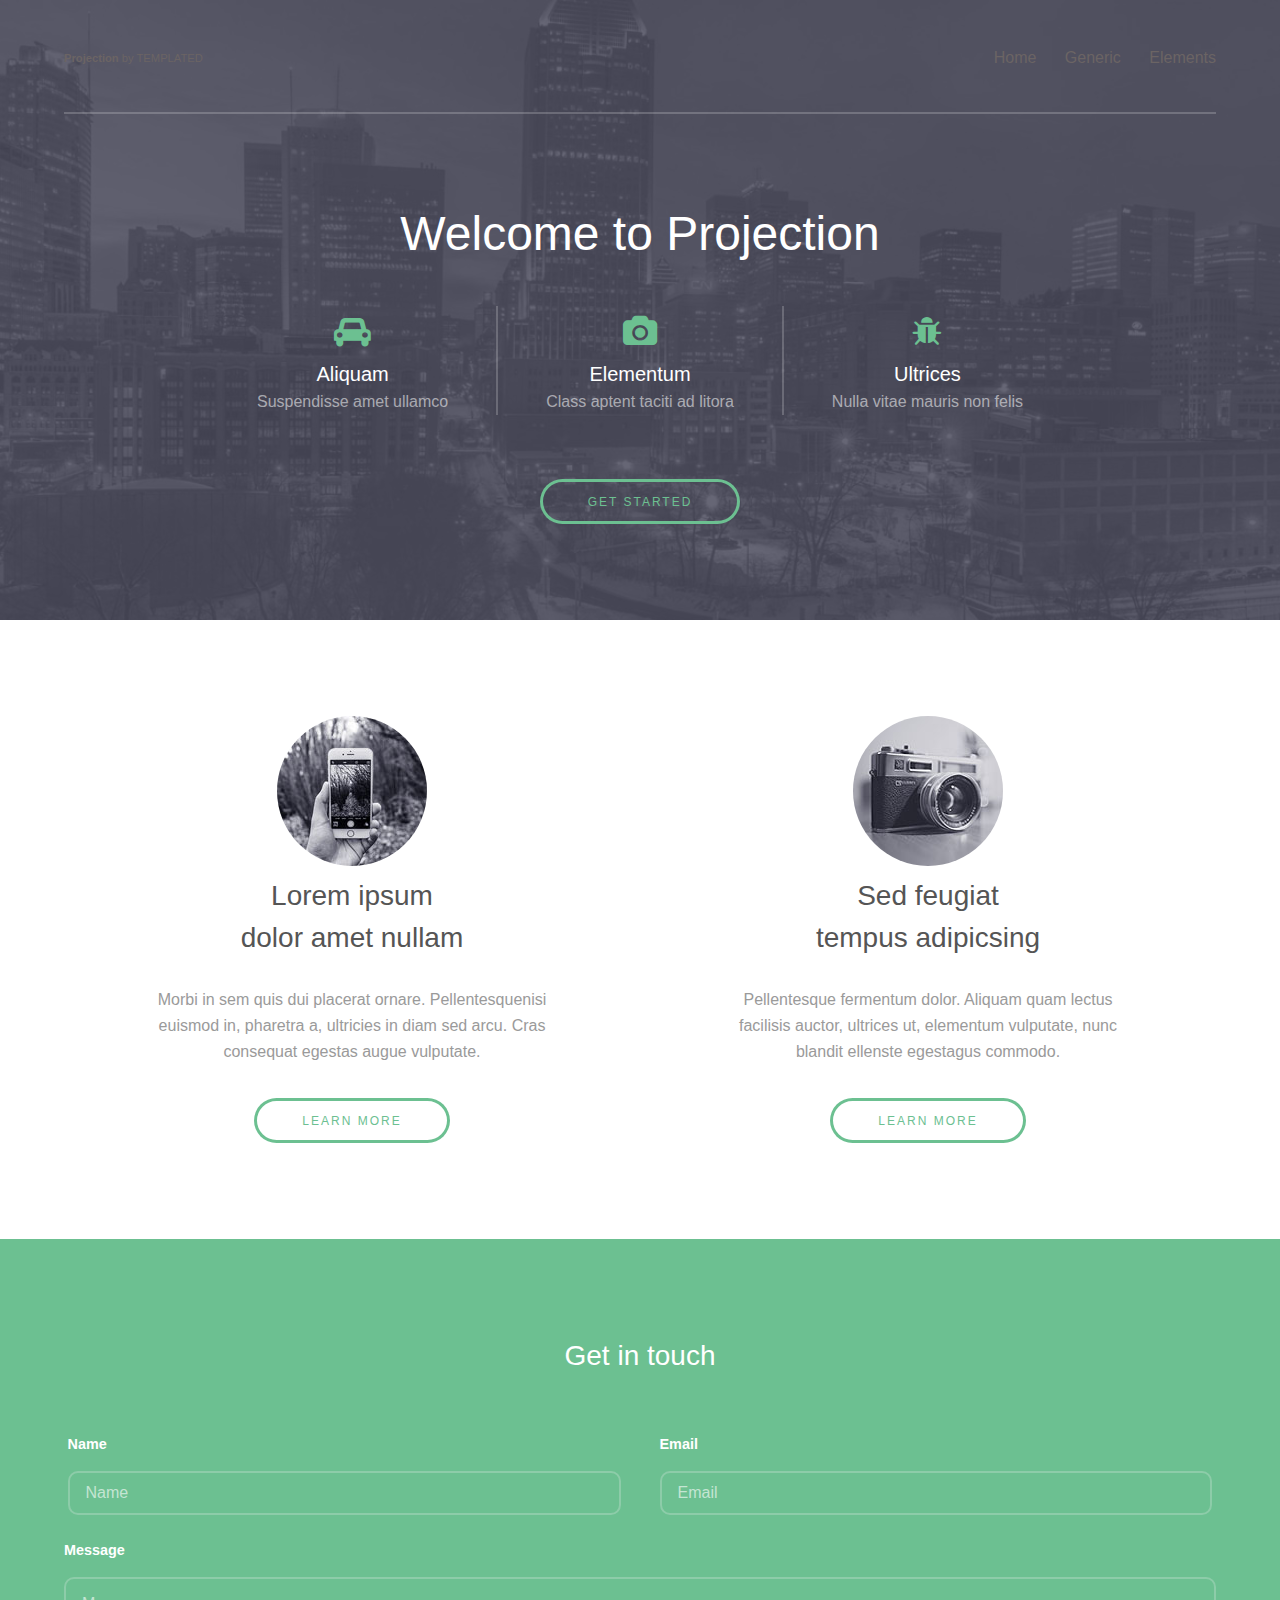
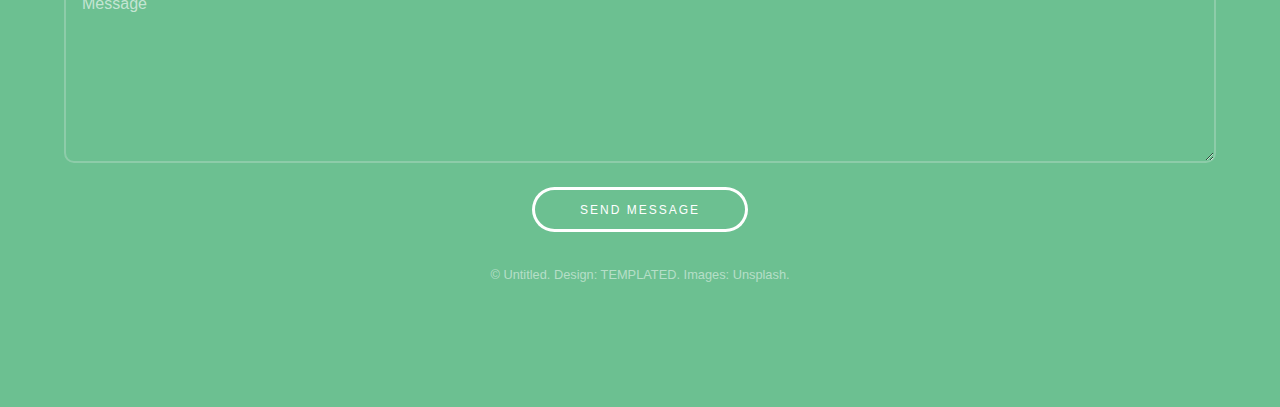
<file: static/index.html>
<!DOCTYPE HTML>
<!--
	Projection by TEMPLATED
	templated.co @templatedco
	Released for free under the Creative Commons Attribution 3.0 license (templated.co/license)
-->
<html>
	<head>
		<title>목공풋 v0.1</title>
		<meta charset="utf-8" />
		<meta name="viewport" content="width=device-width, initial-scale=1" />
		<link rel="stylesheet" href="/static/assets/css/main.css" />
		
	</head>
	<body>

		<!-- Header -->
			<header id="header">
				<div class="inner">
					<a href="index.html" class="logo"><strong>Projection</strong> by TEMPLATED</a>
					<nav id="nav">
						<a href="index.html">Home</a>
						<a href="generic.html">Generic</a>
						<a href="elements.html">Elements</a>
					</nav>
					<a href="#navPanel" class="navPanelToggle"><span class="fa fa-bars"></span></a>
				</div>
			</header>

		<!-- Banner -->
			<section id="banner">
				<div class="inner">
					<header>
						<h1>Welcome to Projection</h1>
					</header>

					<div class="flex ">

						<div>
							<span class="icon fa-car"></span>
							<h3>Aliquam</h3>
							<p>Suspendisse amet ullamco</p>
						</div>

						<div>
							<span class="icon fa-camera"></span>
							<h3>Elementum</h3>
							<p>Class aptent taciti ad litora</p>
						</div>

						<div>
							<span class="icon fa-bug"></span>
							<h3>Ultrices</h3>
							<p>Nulla vitae mauris non felis</p>
						</div>

					</div>

					<footer>
						<a href="#" class="button">Get Started</a>
					</footer>
				</div>
			</section>


		<!-- Three -->
			<section id="three" class="wrapper align-center">
				<div class="inner">
					<div class="flex flex-2">
						<article>
							<div class="image round">
								<img src="/static/images/pic01.jpg" alt="Pic 01" />
							</div>
							<header>
								<h3>Lorem ipsum<br /> dolor amet nullam</h3>
							</header>
							<p>Morbi in sem quis dui placerat ornare. Pellentesquenisi<br />euismod in, pharetra a, ultricies in diam sed arcu. Cras<br />consequat  egestas augue vulputate.</p>
							<footer>
								<a href="#" class="button">Learn More</a>
							</footer>
						</article>
						<article>
							<div class="image round">
								<img src="/static/images/pic02.jpg" alt="Pic 02" />
							</div>
							<header>
								<h3>Sed feugiat<br /> tempus adipicsing</h3>
							</header>
							<p>Pellentesque fermentum dolor. Aliquam quam lectus<br />facilisis auctor, ultrices ut, elementum vulputate, nunc<br /> blandit ellenste egestagus commodo.</p>
							<footer>
								<a href="#" class="button">Learn More</a>
							</footer>
						</article>
					</div>
				</div>
			</section>

		<!-- Footer -->
			<footer id="footer">
				<div class="inner">

					<h3>Get in touch</h3>

					<form action="#" method="post">

						<div class="field half first">
							<label for="name">Name</label>
							<input name="name" id="name" type="text" placeholder="Name">
						</div>
						<div class="field half">
							<label for="email">Email</label>
							<input name="email" id="email" type="email" placeholder="Email">
						</div>
						<div class="field">
							<label for="message">Message</label>
							<textarea name="message" id="message" rows="6" placeholder="Message"></textarea>
						</div>
						<ul class="actions">
							<li><input value="Send Message" class="button alt" type="submit"></li>
						</ul>
					</form>

					<div class="copyright">
						&copy; Untitled. Design: <a href="https://templated.co">TEMPLATED</a>. Images: <a href="https://unsplash.com">Unsplash</a>.
					</div>

				</div>
			</footer>

		<!-- Scripts -->
			<script src="/static/assets/js/jquery.min.js"></script>
			<script src="/static/assets/js/skel.min.js"></script>
			<script src="/static/assets/js/util.js"></script>
			<script src="/static/assets/js/main.js"></script>

	</body>
</html>
</file>
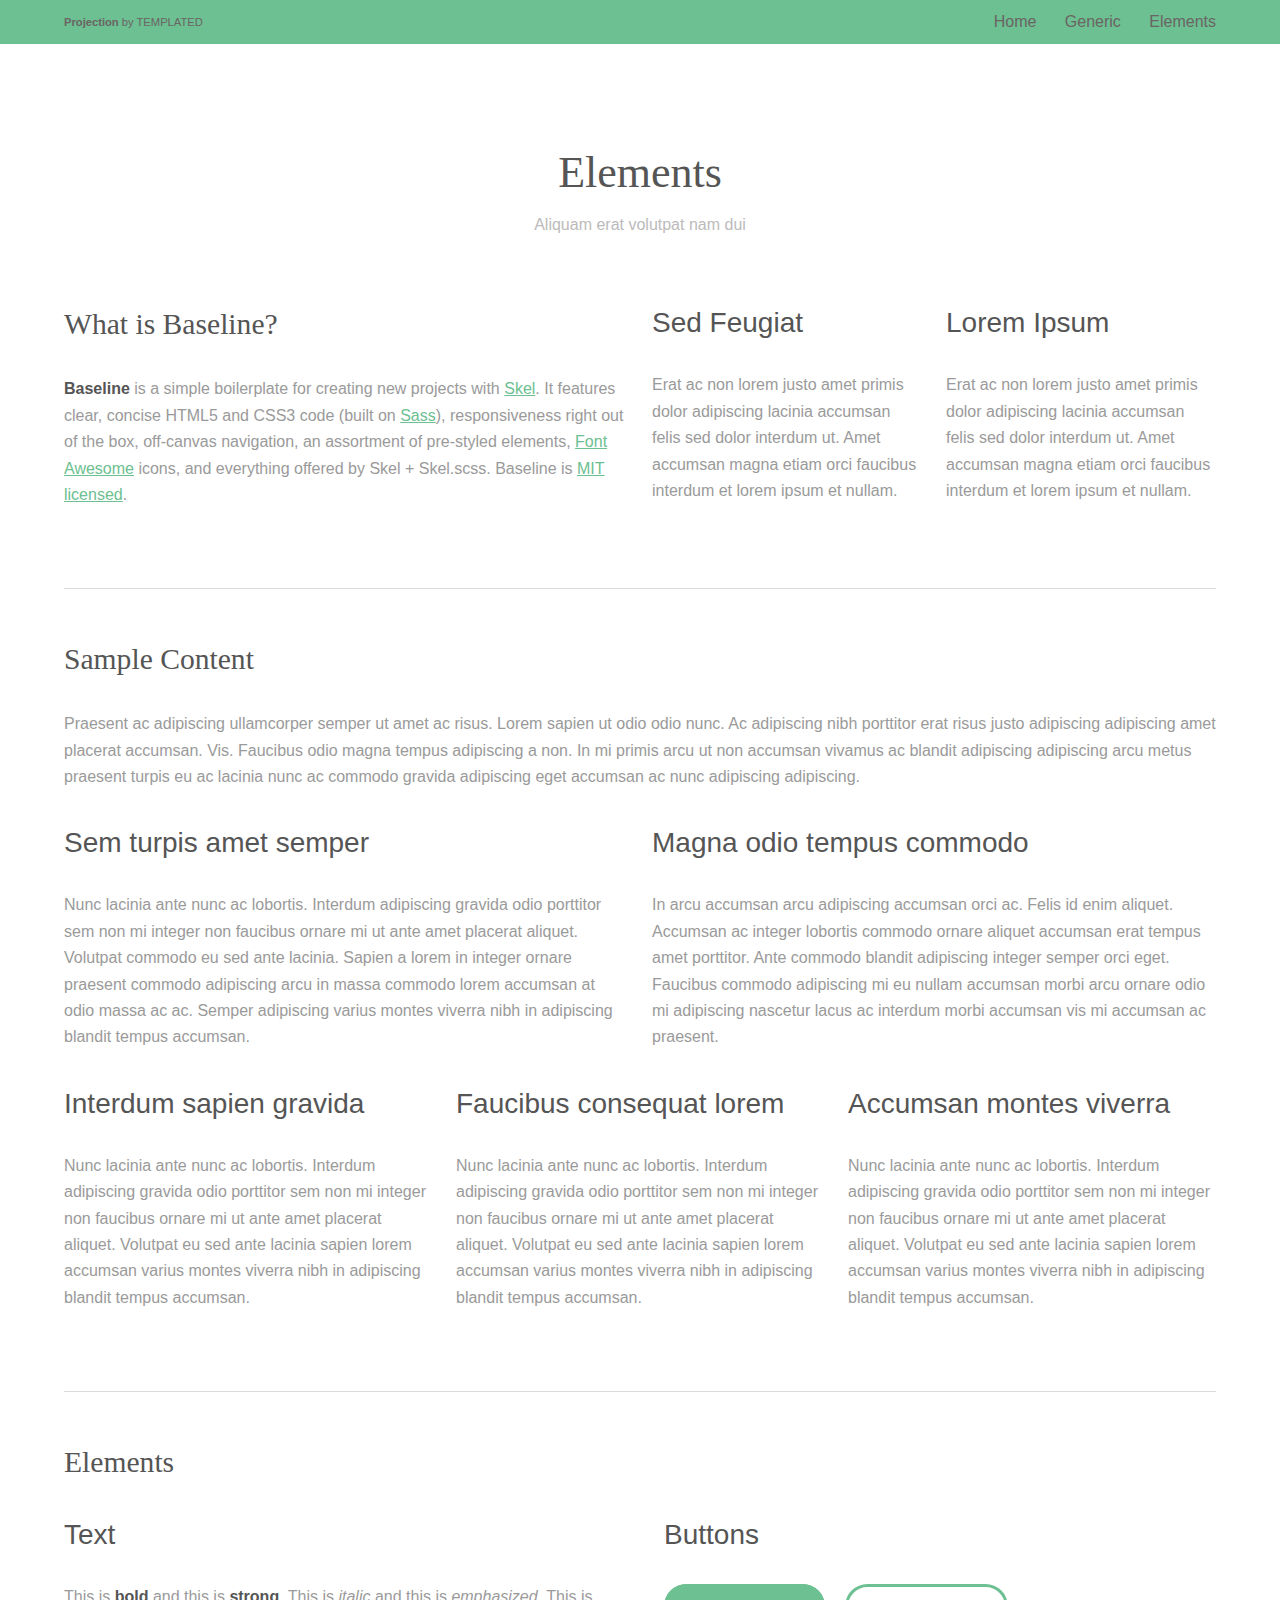
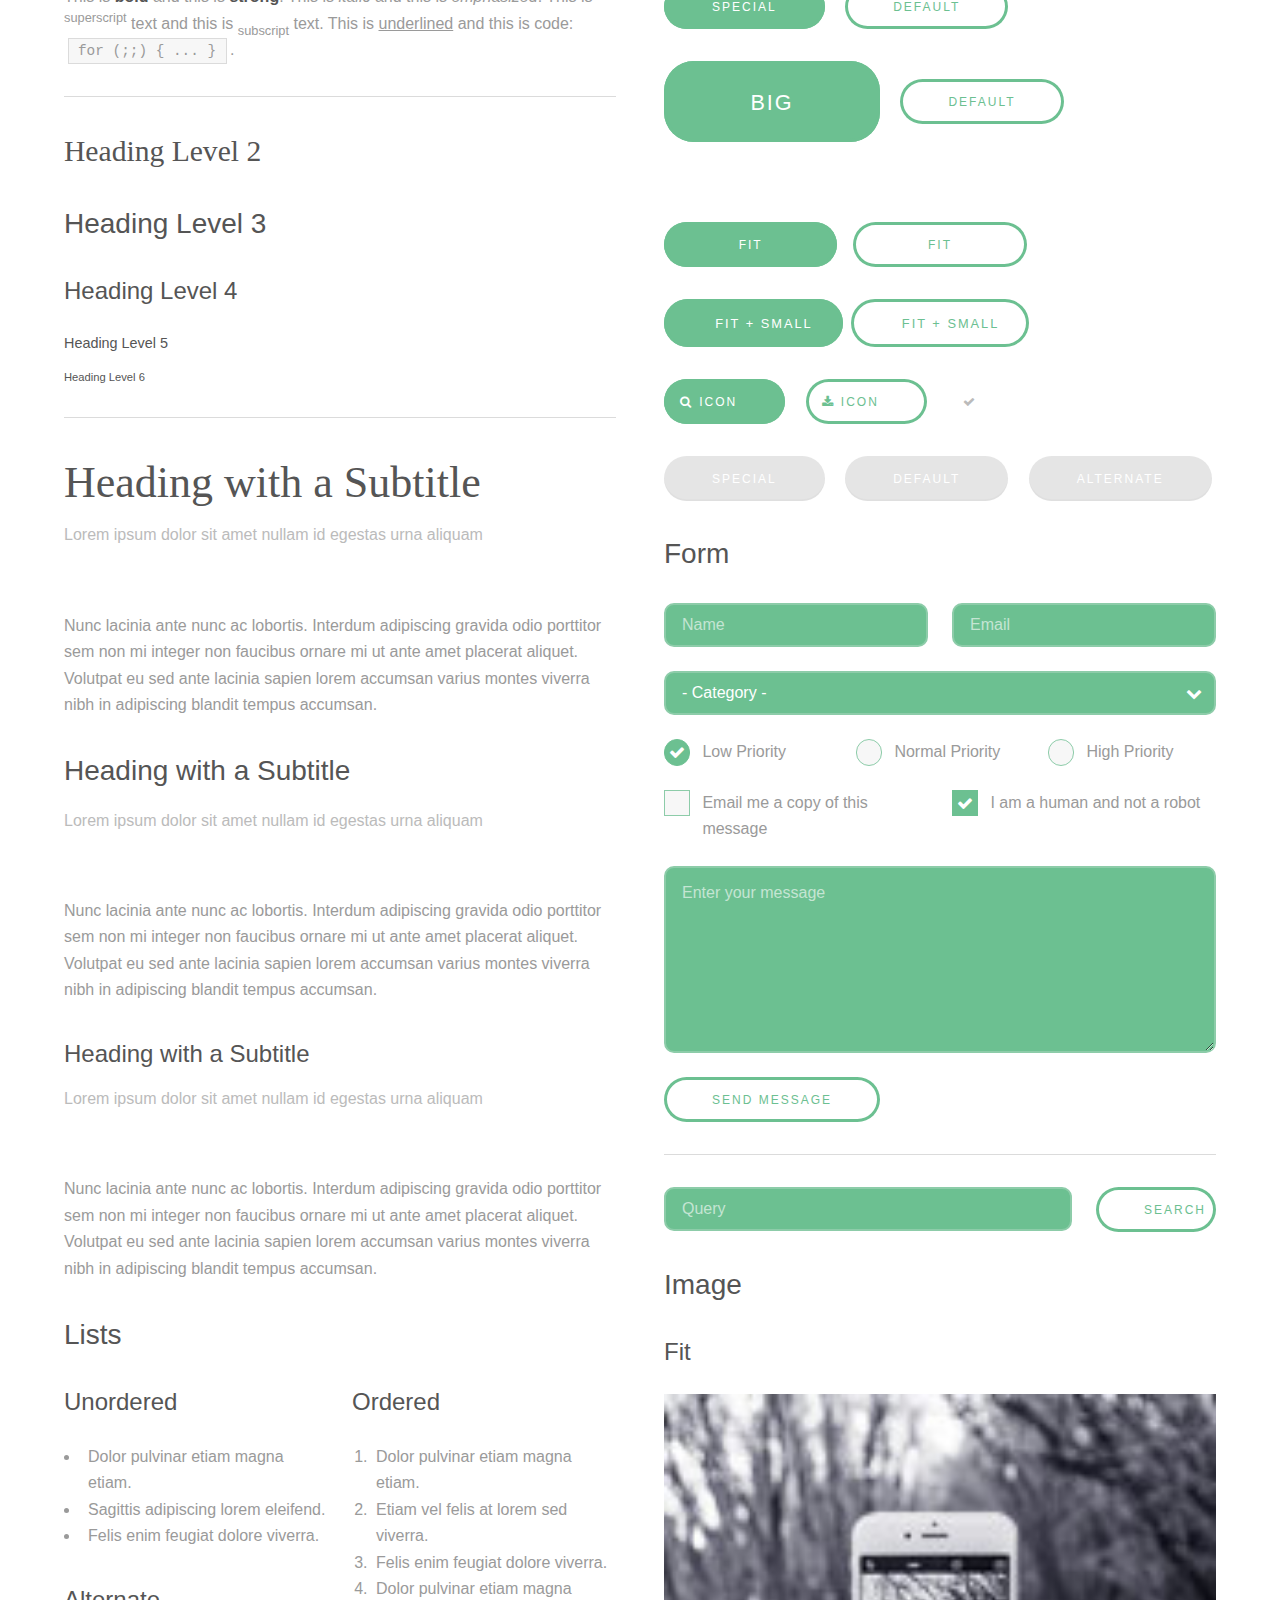
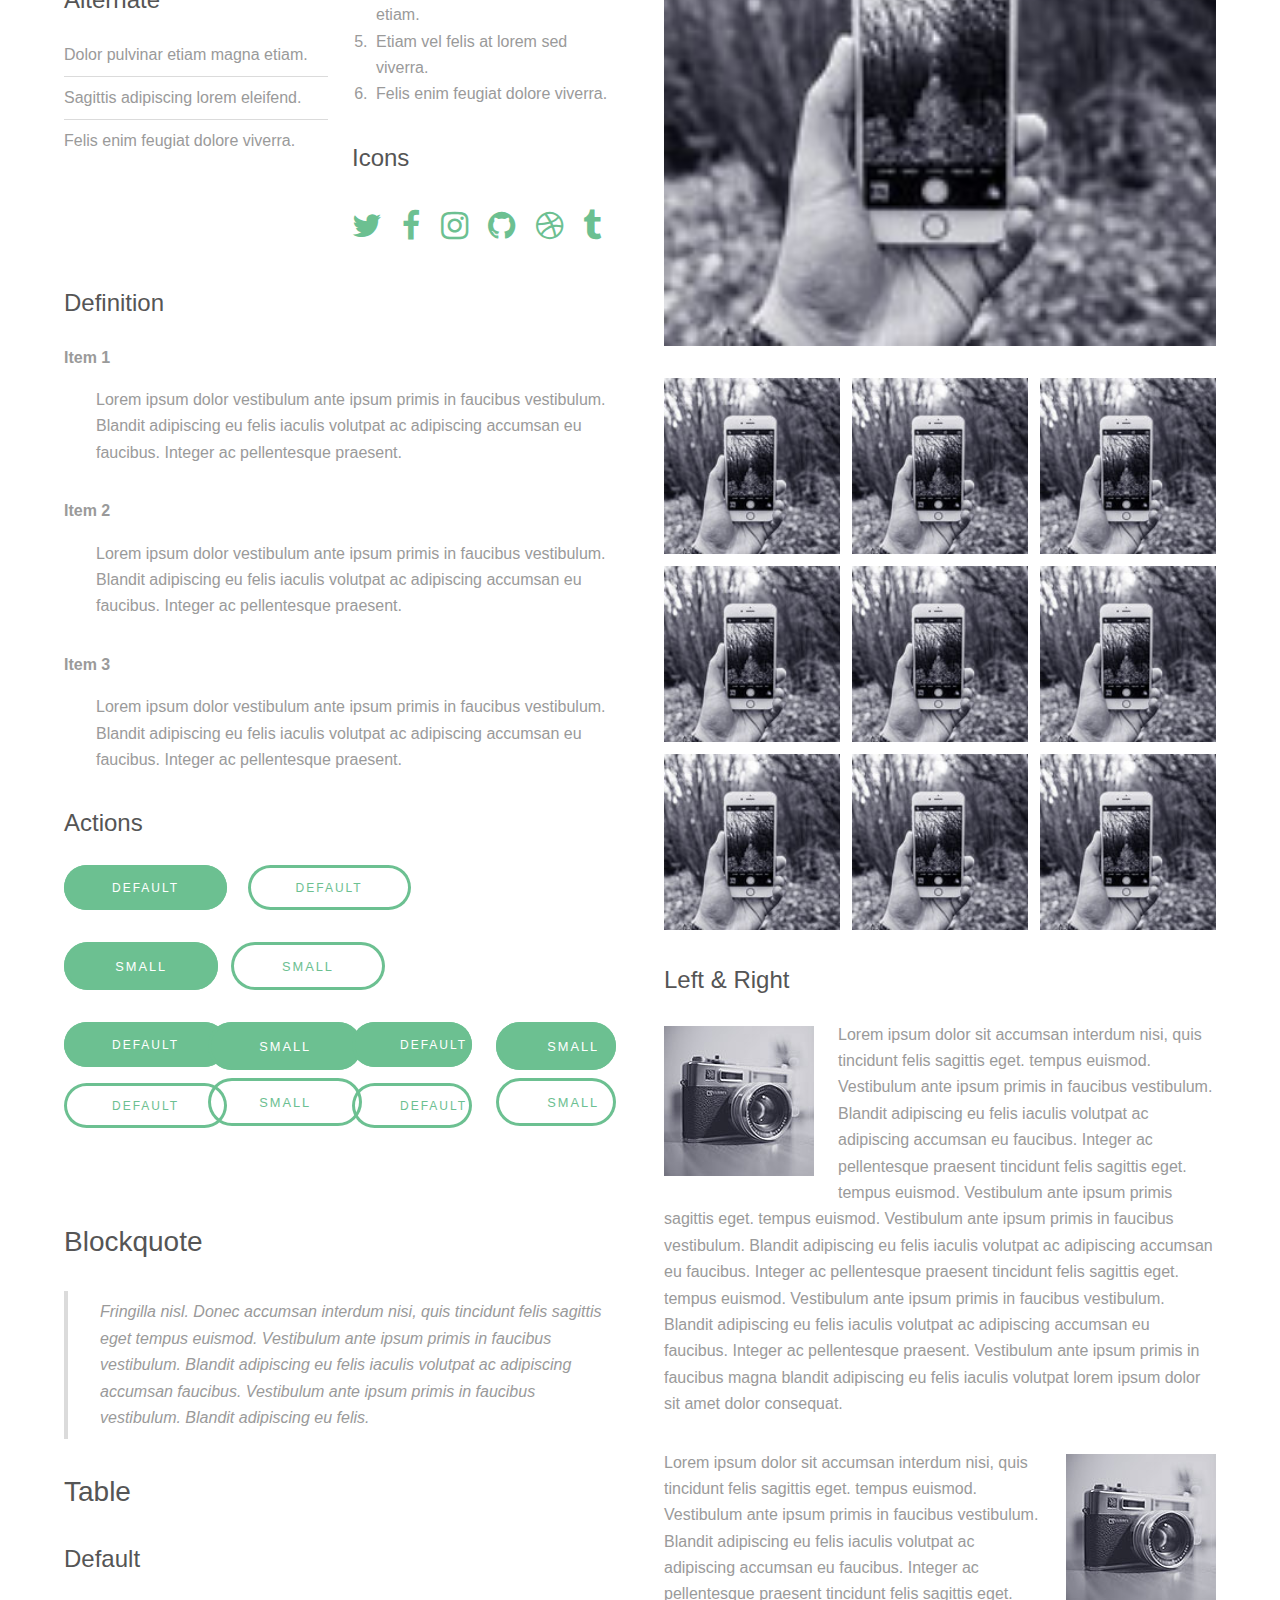
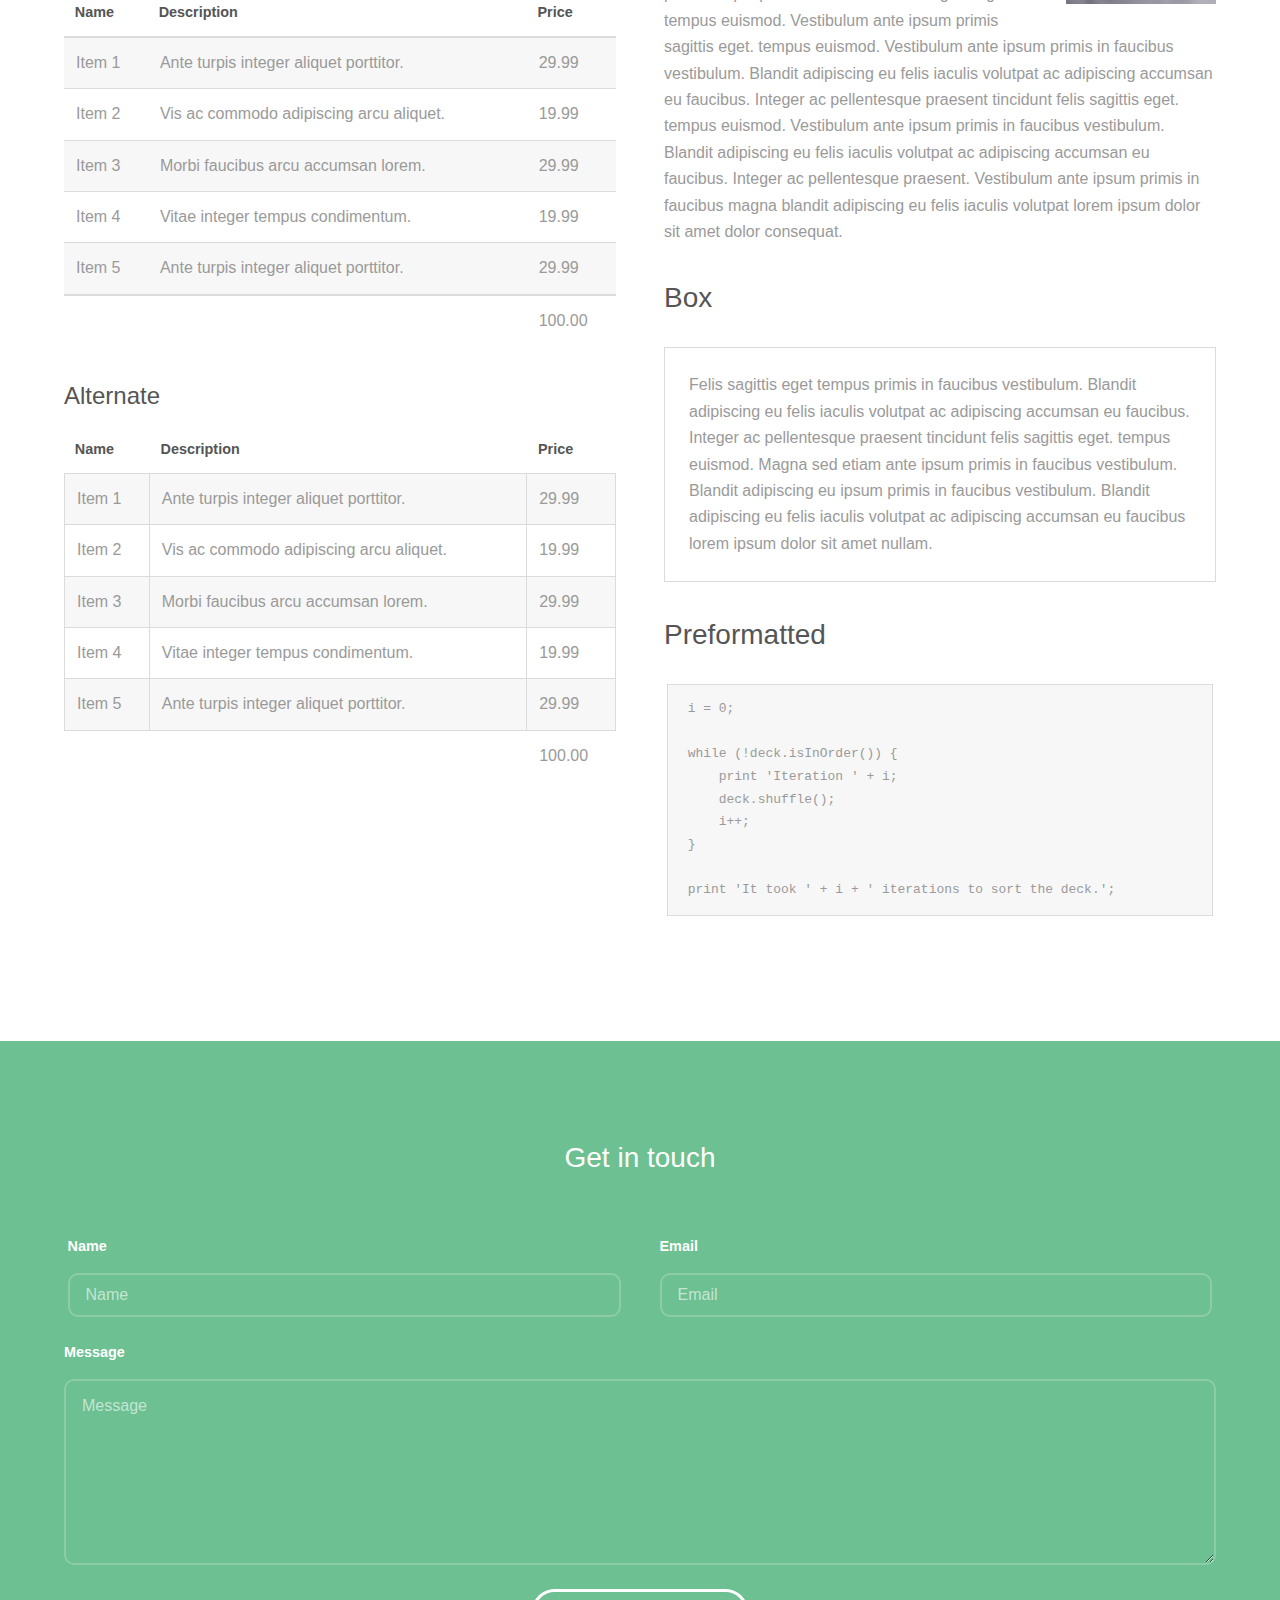
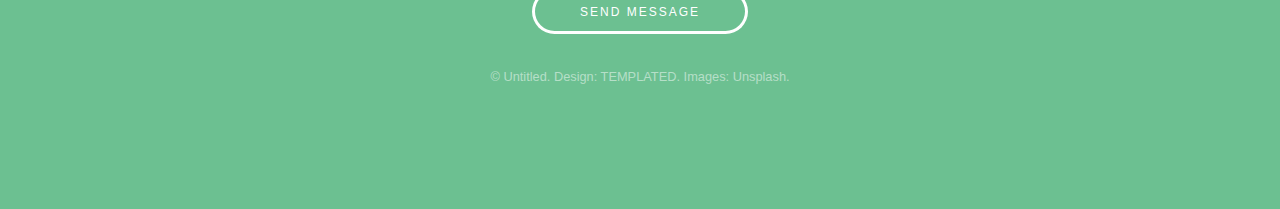
<file: static/elements.html>
<!DOCTYPE HTML>
<!--
	Projection by TEMPLATED
	templated.co @templatedco
	Released for free under the Creative Commons Attribution 3.0 license (templated.co/license)
-->
<html>
	<head>
		<title>Elements - Projection by TEMPLATED</title>
		<meta charset="utf-8" />
		<meta name="viewport" content="width=device-width, initial-scale=1" />
		<link rel="stylesheet" href="/static/assets/css/main.css" />
	</head>
	<body class="subpage">

		<!-- Header -->
			<header id="header">
				<div class="inner">
					<a href="index.html" class="logo"><strong>Projection</strong> by TEMPLATED</a>
					<nav id="nav">
						<a href="index.html">Home</a>
						<a href="generic.html">Generic</a>
						<a href="elements.html">Elements</a>
					</nav>
					<a href="#navPanel" class="navPanelToggle"><span class="fa fa-bars"></span></a>
				</div>
			</header>

		<!-- Main -->
			<section id="main" class="wrapper">
				<div class="inner">
					<header class="align-center">
						<h2>Elements</h2>
						<p>Aliquam erat volutpat nam dui </p>
					</header>

					<!-- Intro -->
						<div class="row">
							<section class="6u 12u$(medium)">
								<h2>What is Baseline?</h2>
								<p><strong>Baseline</strong> is a simple boilerplate for creating new projects with <a href="http://skel.io">Skel</a>. It features clear, concise HTML5 and CSS3 code (built on <a href="http://sass-lang.com">Sass</a>), responsiveness right out of the box, off-canvas navigation, an assortment of pre-styled elements, <a href="http://fontawesome.io">Font Awesome</a> icons, and everything offered by Skel + Skel.scss. Baseline is <a href="http://skel.io/license">MIT licensed</a>.</p>
							</section>
							<section class="3u 6u(medium) 12u$(small)">
								<h3>Sed Feugiat</h3>
								<p>Erat ac non lorem justo amet primis dolor adipiscing lacinia accumsan felis sed dolor interdum ut. Amet accumsan magna etiam orci faucibus interdum et lorem ipsum et nullam.</p>
							</section>
							<section class="3u$ 6u$(medium) 12u$(small)">
								<h3>Lorem Ipsum</h3>
								<p>Erat ac non lorem justo amet primis dolor adipiscing lacinia accumsan felis sed dolor interdum ut. Amet accumsan magna etiam orci faucibus interdum et lorem ipsum et nullam.</p>
							</section>
						</div>

					<hr class="major" />

					<!-- Content -->
						<h2 id="content">Sample Content</h2>
						<p>Praesent ac adipiscing ullamcorper semper ut amet ac risus. Lorem sapien ut odio odio nunc. Ac adipiscing nibh porttitor erat risus justo adipiscing adipiscing amet placerat accumsan. Vis. Faucibus odio magna tempus adipiscing a non. In mi primis arcu ut non accumsan vivamus ac blandit adipiscing adipiscing arcu metus praesent turpis eu ac lacinia nunc ac commodo gravida adipiscing eget accumsan ac nunc adipiscing adipiscing.</p>
						<div class="row">
							<div class="6u 12u$(small)">
								<h3>Sem turpis amet semper</h3>
								<p>Nunc lacinia ante nunc ac lobortis. Interdum adipiscing gravida odio porttitor sem non mi integer non faucibus ornare mi ut ante amet placerat aliquet. Volutpat commodo eu sed ante lacinia. Sapien a lorem in integer ornare praesent commodo adipiscing arcu in massa commodo lorem accumsan at odio massa ac ac. Semper adipiscing varius montes viverra nibh in adipiscing blandit tempus accumsan.</p>
							</div>
							<div class="6u$ 12u$(small)">
								<h3>Magna odio tempus commodo</h3>
								<p>In arcu accumsan arcu adipiscing accumsan orci ac. Felis id enim aliquet. Accumsan ac integer lobortis commodo ornare aliquet accumsan erat tempus amet porttitor. Ante commodo blandit adipiscing integer semper orci eget. Faucibus commodo adipiscing mi eu nullam accumsan morbi arcu ornare odio mi adipiscing nascetur lacus ac interdum morbi accumsan vis mi accumsan ac praesent.</p>
							</div>
							<!-- Break -->
							<div class="4u 12u$(medium)">
								<h3>Interdum sapien gravida</h3>
								<p>Nunc lacinia ante nunc ac lobortis. Interdum adipiscing gravida odio porttitor sem non mi integer non faucibus ornare mi ut ante amet placerat aliquet. Volutpat eu sed ante lacinia sapien lorem accumsan varius montes viverra nibh in adipiscing blandit tempus accumsan.</p>
							</div>
							<div class="4u 12u$(medium)">
								<h3>Faucibus consequat lorem</h3>
								<p>Nunc lacinia ante nunc ac lobortis. Interdum adipiscing gravida odio porttitor sem non mi integer non faucibus ornare mi ut ante amet placerat aliquet. Volutpat eu sed ante lacinia sapien lorem accumsan varius montes viverra nibh in adipiscing blandit tempus accumsan.</p>
							</div>
							<div class="4u$ 12u$(medium)">
								<h3>Accumsan montes viverra</h3>
								<p>Nunc lacinia ante nunc ac lobortis. Interdum adipiscing gravida odio porttitor sem non mi integer non faucibus ornare mi ut ante amet placerat aliquet. Volutpat eu sed ante lacinia sapien lorem accumsan varius montes viverra nibh in adipiscing blandit tempus accumsan.</p>
							</div>
						</div>

					<hr class="major" />

					<!-- Elements -->
						<h2 id="elements">Elements</h2>
						<div class="row 200%">
							<div class="6u 12u$(medium)">

								<!-- Text stuff -->
									<h3>Text</h3>
									<p>This is <b>bold</b> and this is <strong>strong</strong>. This is <i>italic</i> and this is <em>emphasized</em>.
									This is <sup>superscript</sup> text and this is <sub>subscript</sub> text.
									This is <u>underlined</u> and this is code: <code>for (;;) { ... }</code>.</p>
									<hr />
									<h2>Heading Level 2</h2>
									<h3>Heading Level 3</h3>
									<h4>Heading Level 4</h4>
									<h5>Heading Level 5</h5>
									<h6>Heading Level 6</h6>
									<hr />
									<header>
										<h2>Heading with a Subtitle</h2>
										<p>Lorem ipsum dolor sit amet nullam id egestas urna aliquam</p>
									</header>
									<p>Nunc lacinia ante nunc ac lobortis. Interdum adipiscing gravida odio porttitor sem non mi integer non faucibus ornare mi ut ante amet placerat aliquet. Volutpat eu sed ante lacinia sapien lorem accumsan varius montes viverra nibh in adipiscing blandit tempus accumsan.</p>
									<header>
										<h3>Heading with a Subtitle</h3>
										<p>Lorem ipsum dolor sit amet nullam id egestas urna aliquam</p>
									</header>
									<p>Nunc lacinia ante nunc ac lobortis. Interdum adipiscing gravida odio porttitor sem non mi integer non faucibus ornare mi ut ante amet placerat aliquet. Volutpat eu sed ante lacinia sapien lorem accumsan varius montes viverra nibh in adipiscing blandit tempus accumsan.</p>
									<header>
										<h4>Heading with a Subtitle</h4>
										<p>Lorem ipsum dolor sit amet nullam id egestas urna aliquam</p>
									</header>
									<p>Nunc lacinia ante nunc ac lobortis. Interdum adipiscing gravida odio porttitor sem non mi integer non faucibus ornare mi ut ante amet placerat aliquet. Volutpat eu sed ante lacinia sapien lorem accumsan varius montes viverra nibh in adipiscing blandit tempus accumsan.</p>

								<!-- Lists -->
									<h3>Lists</h3>
									<div class="row">
										<div class="6u 12u$(small)">

											<h4>Unordered</h4>
											<ul>
												<li>Dolor pulvinar etiam magna etiam.</li>
												<li>Sagittis adipiscing lorem eleifend.</li>
												<li>Felis enim feugiat dolore viverra.</li>
											</ul>

											<h4>Alternate</h4>
											<ul class="alt">
												<li>Dolor pulvinar etiam magna etiam.</li>
												<li>Sagittis adipiscing lorem eleifend.</li>
												<li>Felis enim feugiat dolore viverra.</li>
											</ul>

										</div>
										<div class="6u$ 12u$(small)">

											<h4>Ordered</h4>
											<ol>
												<li>Dolor pulvinar etiam magna etiam.</li>
												<li>Etiam vel felis at lorem sed viverra.</li>
												<li>Felis enim feugiat dolore viverra.</li>
												<li>Dolor pulvinar etiam magna etiam.</li>
												<li>Etiam vel felis at lorem sed viverra.</li>
												<li>Felis enim feugiat dolore viverra.</li>
											</ol>

											<h4>Icons</h4>
											<ul class="icons">
												<li><a href="#" class="icon fa-twitter"><span class="label">Twitter</span></a></li>
												<li><a href="#" class="icon fa-facebook"><span class="label">Facebook</span></a></li>
												<li><a href="#" class="icon fa-instagram"><span class="label">Instagram</span></a></li>
												<li><a href="#" class="icon fa-github"><span class="label">Github</span></a></li>
												<li><a href="#" class="icon fa-dribbble"><span class="label">Dribbble</span></a></li>
												<li><a href="#" class="icon fa-tumblr"><span class="label">Tumblr</span></a></li>
											</ul>

										</div>
									</div>
									<h4>Definition</h4>
									<dl>
										<dt>Item 1</dt>
										<dd>
											<p>Lorem ipsum dolor vestibulum ante ipsum primis in faucibus vestibulum. Blandit adipiscing eu felis iaculis volutpat ac adipiscing accumsan eu faucibus. Integer ac pellentesque praesent.</p>
										</dd>
										<dt>Item 2</dt>
										<dd>
											<p>Lorem ipsum dolor vestibulum ante ipsum primis in faucibus vestibulum. Blandit adipiscing eu felis iaculis volutpat ac adipiscing accumsan eu faucibus. Integer ac pellentesque praesent.</p>
										</dd>
										<dt>Item 3</dt>
										<dd>
											<p>Lorem ipsum dolor vestibulum ante ipsum primis in faucibus vestibulum. Blandit adipiscing eu felis iaculis volutpat ac adipiscing accumsan eu faucibus. Integer ac pellentesque praesent.</p>
										</dd>
									</dl>

									<h4>Actions</h4>
									<ul class="actions">
										<li><a href="#" class="button special">Default</a></li>
										<li><a href="#" class="button">Default</a></li>
										<li><a href="#" class="button alt">Default</a></li>
									</ul>
									<ul class="actions small">
										<li><a href="#" class="button special small">Small</a></li>
										<li><a href="#" class="button small">Small</a></li>
										<li><a href="#" class="button alt small">Small</a></li>
									</ul>
									<div class="row">
										<div class="3u 12u$(small)">
											<ul class="actions vertical">
												<li><a href="#" class="button special">Default</a></li>
												<li><a href="#" class="button">Default</a></li>
												<li><a href="#" class="button alt">Default</a></li>
											</ul>
										</div>
										<div class="3u 12u$(small)">
											<ul class="actions vertical small">
												<li><a href="#" class="button special small">Small</a></li>
												<li><a href="#" class="button small">Small</a></li>
												<li><a href="#" class="button alt small">Small</a></li>
											</ul>
										</div>
										<div class="3u 12u$(small)">
											<ul class="actions vertical">
												<li><a href="#" class="button special fit">Default</a></li>
												<li><a href="#" class="button fit">Default</a></li>
												<li><a href="#" class="button alt fit">Default</a></li>
											</ul>
										</div>
										<div class="3u$ 12u$(small)">
											<ul class="actions vertical small">
												<li><a href="#" class="button special small fit">Small</a></li>
												<li><a href="#" class="button small fit">Small</a></li>
												<li><a href="#" class="button alt small fit">Small</a></li>
											</ul>
										</div>
									</div>

								<!-- Blockquote -->
									<h3>Blockquote</h3>
									<blockquote>Fringilla nisl. Donec accumsan interdum nisi, quis tincidunt felis sagittis eget tempus euismod. Vestibulum ante ipsum primis in faucibus vestibulum. Blandit adipiscing eu felis iaculis volutpat ac adipiscing accumsan faucibus. Vestibulum ante ipsum primis in faucibus vestibulum. Blandit adipiscing eu felis.</blockquote>

								<!-- Table -->
									<h3>Table</h3>

									<h4>Default</h4>
									<div class="table-wrapper">
										<table>
											<thead>
												<tr>
													<th>Name</th>
													<th>Description</th>
													<th>Price</th>
												</tr>
											</thead>
											<tbody>
												<tr>
													<td>Item 1</td>
													<td>Ante turpis integer aliquet porttitor.</td>
													<td>29.99</td>
												</tr>
												<tr>
													<td>Item 2</td>
													<td>Vis ac commodo adipiscing arcu aliquet.</td>
													<td>19.99</td>
												</tr>
												<tr>
													<td>Item 3</td>
													<td> Morbi faucibus arcu accumsan lorem.</td>
													<td>29.99</td>
												</tr>
												<tr>
													<td>Item 4</td>
													<td>Vitae integer tempus condimentum.</td>
													<td>19.99</td>
												</tr>
												<tr>
													<td>Item 5</td>
													<td>Ante turpis integer aliquet porttitor.</td>
													<td>29.99</td>
												</tr>
											</tbody>
											<tfoot>
												<tr>
													<td colspan="2"></td>
													<td>100.00</td>
												</tr>
											</tfoot>
										</table>
									</div>

									<h4>Alternate</h4>
									<div class="table-wrapper">
										<table class="alt">
											<thead>
												<tr>
													<th>Name</th>
													<th>Description</th>
													<th>Price</th>
												</tr>
											</thead>
											<tbody>
												<tr>
													<td>Item 1</td>
													<td>Ante turpis integer aliquet porttitor.</td>
													<td>29.99</td>
												</tr>
												<tr>
													<td>Item 2</td>
													<td>Vis ac commodo adipiscing arcu aliquet.</td>
													<td>19.99</td>
												</tr>
												<tr>
													<td>Item 3</td>
													<td> Morbi faucibus arcu accumsan lorem.</td>
													<td>29.99</td>
												</tr>
												<tr>
													<td>Item 4</td>
													<td>Vitae integer tempus condimentum.</td>
													<td>19.99</td>
												</tr>
												<tr>
													<td>Item 5</td>
													<td>Ante turpis integer aliquet porttitor.</td>
													<td>29.99</td>
												</tr>
											</tbody>
											<tfoot>
												<tr>
													<td colspan="2"></td>
													<td>100.00</td>
												</tr>
											</tfoot>
										</table>
									</div>

							</div>
							<div class="6u$ 12u$(medium)">

								<!-- Buttons -->
									<h3>Buttons</h3>
									<ul class="actions">
										<li><a href="#" class="button special">Special</a></li>
										<li><a href="#" class="button">Default</a></li>
										<li><a href="#" class="button alt">Alternate</a></li>
									</ul>
									<ul class="actions">
										<li><a href="#" class="button special big">Big</a></li>
										<li><a href="#" class="button">Default</a></li>
										<li><a href="#" class="button alt small">Small</a></li>
									</ul>
									<ul class="actions fit">
										<li><a href="#" class="button special fit">Fit</a></li>
										<li><a href="#" class="button fit">Fit</a></li>
										<li><a href="#" class="button alt fit">Fit</a></li>
									</ul>
									<ul class="actions fit small">
										<li><a href="#" class="button special fit small">Fit + Small</a></li>
										<li><a href="#" class="button fit small">Fit + Small</a></li>
										<li><a href="#" class="button alt fit small">Fit + Small</a></li>
									</ul>
									<ul class="actions">
										<li><a href="#" class="button special icon fa-search">Icon</a></li>
										<li><a href="#" class="button icon fa-download">Icon</a></li>
										<li><a href="#" class="button alt icon fa-check">Icon</a></li>
									</ul>
									<ul class="actions">
										<li><span class="button special disabled">Special</span></li>
										<li><span class="button disabled">Default</span></li>
										<li><span class="button alt disabled">Alternate</span></li>
									</ul>

								<!-- Form -->
									<h3>Form</h3>

									<form method="post" action="#">
										<div class="row uniform">
											<div class="6u 12u$(xsmall)">
												<input type="text" name="demo-name" id="demo-name" value="" placeholder="Name" />
											</div>
											<div class="6u$ 12u$(xsmall)">
												<input type="email" name="demo-email" id="demo-email" value="" placeholder="Email" />
											</div>
											<!-- Break -->
											<div class="12u$">
												<div class="select-wrapper">
													<select name="demo-category" id="demo-category">
														<option value="">- Category -</option>
														<option value="1">Manufacturing</option>
														<option value="1">Shipping</option>
														<option value="1">Administration</option>
														<option value="1">Human Resources</option>
													</select>
												</div>
											</div>
											<!-- Break -->
											<div class="4u 12u$(small)">
												<input type="radio" id="demo-priority-low" name="demo-priority" checked>
												<label for="demo-priority-low">Low Priority</label>
											</div>
											<div class="4u 12u$(small)">
												<input type="radio" id="demo-priority-normal" name="demo-priority">
												<label for="demo-priority-normal">Normal Priority</label>
											</div>
											<div class="4u$ 12u$(small)">
												<input type="radio" id="demo-priority-high" name="demo-priority">
												<label for="demo-priority-high">High Priority</label>
											</div>
											<!-- Break -->
											<div class="6u 12u$(small)">
												<input type="checkbox" id="demo-copy" name="demo-copy">
												<label for="demo-copy">Email me a copy of this message</label>
											</div>
											<div class="6u$ 12u$(small)">
												<input type="checkbox" id="demo-human" name="demo-human" checked>
												<label for="demo-human">I am a human and not a robot</label>
											</div>
											<!-- Break -->
											<div class="12u$">
												<textarea name="demo-message" id="demo-message" placeholder="Enter your message" rows="6"></textarea>
											</div>
											<!-- Break -->
											<div class="12u$">
												<ul class="actions">
													<li><input type="submit" value="Send Message" /></li>
													<li><input type="reset" value="Reset" class="alt" /></li>
												</ul>
											</div>
										</div>
									</form>

									<hr />

									<form method="post" action="#">
										<div class="row uniform">
											<div class="9u 12u$(small)">
												<input type="text" name="query" id="query" value="" placeholder="Query" />
											</div>
											<div class="3u$ 12u$(small)">
												<input type="submit" value="Search" class="fit" />
											</div>
										</div>
									</form>

								<!-- Image -->
									<h3>Image</h3>

									<h4>Fit</h4>
									<span class="image fit"><img src="/static/images/pic01.jpg" alt="" /></span>
									<div class="box alt">
										<div class="row 50% uniform">
											<div class="4u"><span class="image fit"><img src="/static/images/pic01.jpg" alt="" /></span></div>
											<div class="4u"><span class="image fit"><img src="/static/images/pic01.jpg" alt="" /></span></div>
											<div class="4u$"><span class="image fit"><img src="/static/images/pic01.jpg" alt="" /></span></div>
											<!-- Break -->
											<div class="4u"><span class="image fit"><img src="/static/images/pic01.jpg" alt="" /></span></div>
											<div class="4u"><span class="image fit"><img src="/static/images/pic01.jpg" alt="" /></span></div>
											<div class="4u$"><span class="image fit"><img src="/static/images/pic01.jpg" alt="" /></span></div>
											<!-- Break -->
											<div class="4u"><span class="image fit"><img src="/static/images/pic01.jpg" alt="" /></span></div>
											<div class="4u"><span class="image fit"><img src="/static/images/pic01.jpg" alt="" /></span></div>
											<div class="4u$"><span class="image fit"><img src="/static/images/pic01.jpg" alt="" /></span></div>
										</div>
									</div>

									<h4>Left &amp; Right</h4>
									<p><span class="image left"><img src="/static/images/pic02.jpg" alt="" /></span>Lorem ipsum dolor sit accumsan interdum nisi, quis tincidunt felis sagittis eget. tempus euismod. Vestibulum ante ipsum primis in faucibus vestibulum. Blandit adipiscing eu felis iaculis volutpat ac adipiscing accumsan eu faucibus. Integer ac pellentesque praesent tincidunt felis sagittis eget. tempus euismod. Vestibulum ante ipsum primis sagittis eget. tempus euismod. Vestibulum ante ipsum primis in faucibus vestibulum. Blandit adipiscing eu felis iaculis volutpat ac adipiscing accumsan eu faucibus. Integer ac pellentesque praesent tincidunt felis sagittis eget. tempus euismod. Vestibulum ante ipsum primis in faucibus vestibulum. Blandit adipiscing eu felis iaculis volutpat ac adipiscing accumsan eu faucibus. Integer ac pellentesque praesent. Vestibulum ante ipsum primis in faucibus magna blandit adipiscing eu felis iaculis volutpat lorem ipsum dolor sit amet dolor consequat.</p>
									<p><span class="image right"><img src="/static/images/pic02.jpg" alt="" /></span>Lorem ipsum dolor sit accumsan interdum nisi, quis tincidunt felis sagittis eget. tempus euismod. Vestibulum ante ipsum primis in faucibus vestibulum. Blandit adipiscing eu felis iaculis volutpat ac adipiscing accumsan eu faucibus. Integer ac pellentesque praesent tincidunt felis sagittis eget. tempus euismod. Vestibulum ante ipsum primis sagittis eget. tempus euismod. Vestibulum ante ipsum primis in faucibus vestibulum. Blandit adipiscing eu felis iaculis volutpat ac adipiscing accumsan eu faucibus. Integer ac pellentesque praesent tincidunt felis sagittis eget. tempus euismod. Vestibulum ante ipsum primis in faucibus vestibulum. Blandit adipiscing eu felis iaculis volutpat ac adipiscing accumsan eu faucibus. Integer ac pellentesque praesent. Vestibulum ante ipsum primis in faucibus magna blandit adipiscing eu felis iaculis volutpat lorem ipsum dolor sit amet dolor consequat.</p>

								<!-- Box -->
									<h3>Box</h3>
									<div class="box">
										<p>Felis sagittis eget tempus primis in faucibus vestibulum. Blandit adipiscing eu felis iaculis volutpat ac adipiscing accumsan eu faucibus. Integer ac pellentesque praesent tincidunt felis sagittis eget. tempus euismod. Magna sed etiam ante ipsum primis in faucibus vestibulum. Blandit adipiscing eu ipsum primis in faucibus vestibulum. Blandit adipiscing eu felis iaculis volutpat ac adipiscing accumsan eu faucibus lorem ipsum dolor sit amet nullam.</p>
									</div>

								<!-- Preformatted Code -->
									<h3>Preformatted</h3>
									<pre><code>i = 0;

while (!deck.isInOrder()) {
    print 'Iteration ' + i;
    deck.shuffle();
    i++;
}

print 'It took ' + i + ' iterations to sort the deck.';
</code></pre>

						</div>
					</div>

				</div>

			</section>

		<!-- Footer -->
			<footer id="footer">
				<div class="inner">

					<h3>Get in touch</h3>

					<form action="#" method="post">

						<div class="field half first">
							<label for="name">Name</label>
							<input name="name" id="name" type="text" placeholder="Name">
						</div>
						<div class="field half">
							<label for="email">Email</label>
							<input name="email" id="email" type="email" placeholder="Email">
						</div>
						<div class="field">
							<label for="message">Message</label>
							<textarea name="message" id="message" rows="6" placeholder="Message"></textarea>
						</div>
						<ul class="actions">
							<li><input value="Send Message" class="button alt" type="submit"></li>
						</ul>
					</form>

					<div class="copyright">
						&copy; Untitled. Design: <a href="https://templated.co">TEMPLATED</a>. Images: <a href="https://unsplash.com">Unsplash</a>.
					</div>

				</div>
			</footer>

		<!-- Scripts -->
			<script src="/static/assets/js/jquery.min.js"></script>
			<script src="/static/assets/js/skel.min.js"></script>
			<script src="/static/assets/js/util.js"></script>
			<script src="/static/assets/js/main.js"></script>

	</body>
</html>
</file>
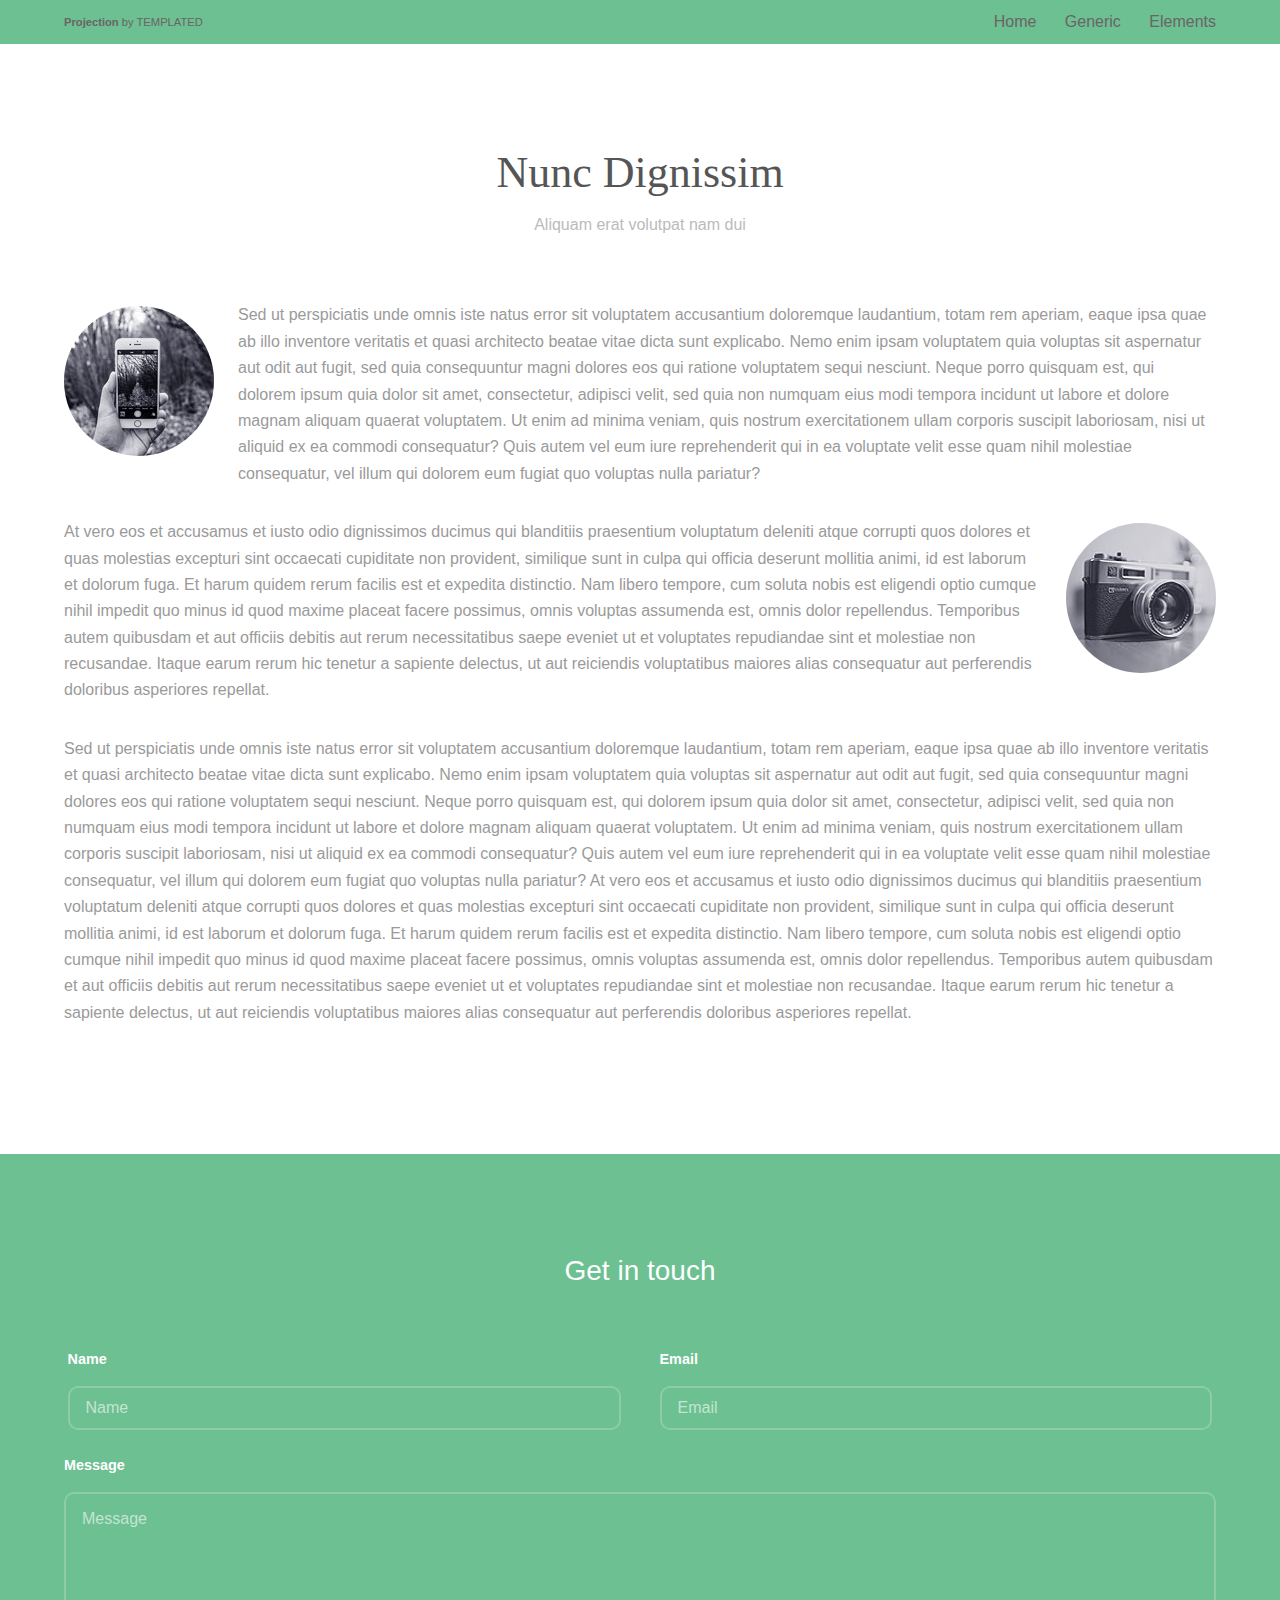
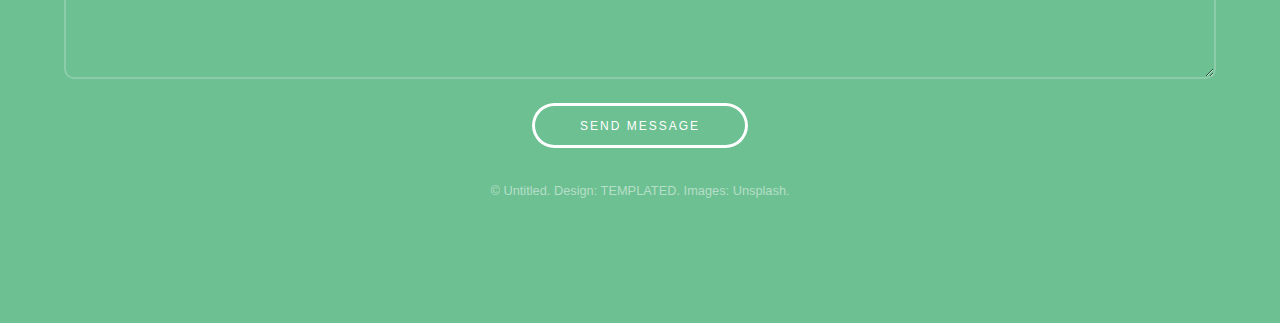
<file: static/generic.html>
<!DOCTYPE HTML>
<!--
	Projection by TEMPLATED
	templated.co @templatedco
	Released for free under the Creative Commons Attribution 3.0 license (templated.co/license)
-->
<html>
	<head>
		<title>Generic - Projection by TEMPLATED</title>
		<meta charset="utf-8" />
		<meta name="viewport" content="width=device-width, initial-scale=1" />
		<link rel="stylesheet" href="/static/assets/css/main.css" />
	</head>
	<body class="subpage">

		<!-- Header -->
			<header id="header">
				<div class="inner">
					<a href="index.html" class="logo"><strong>Projection</strong> by TEMPLATED</a>
					<nav id="nav">
						<a href="index.html">Home</a>
						<a href="generic.html">Generic</a>
						<a href="elements.html">Elements</a>
					</nav>
					<a href="#navPanel" class="navPanelToggle"><span class="fa fa-bars"></span></a>
				</div>
			</header>

		<!-- Three -->
			<section id="three" class="wrapper">
				<div class="inner">
					<header class="align-center">
						<h2>Nunc Dignissim</h2>
						<p>Aliquam erat volutpat nam dui </p>
					</header>
					<div class="image round left">
						<img src="/static/images/pic01.jpg" alt="Pic 01" />
					</div>
					<p>Sed ut perspiciatis unde omnis iste natus error sit voluptatem accusantium doloremque laudantium, totam rem aperiam, eaque ipsa quae ab illo inventore veritatis et quasi architecto beatae vitae dicta sunt explicabo. Nemo enim ipsam voluptatem quia voluptas sit aspernatur aut odit aut fugit, sed quia consequuntur magni dolores eos qui ratione voluptatem sequi nesciunt. Neque porro quisquam est, qui dolorem ipsum quia dolor sit amet, consectetur, adipisci velit, sed quia non numquam eius modi tempora incidunt ut labore et dolore magnam aliquam quaerat voluptatem. Ut enim ad minima veniam, quis nostrum exercitationem ullam corporis suscipit laboriosam, nisi ut aliquid ex ea commodi consequatur? Quis autem vel eum iure reprehenderit qui in ea voluptate velit esse quam nihil molestiae consequatur, vel illum qui dolorem eum fugiat quo voluptas nulla pariatur?</p>

					<div class="image round right">
						<img src="/static/images/pic02.jpg" alt="Pic 02" />
					</div>
					<p>At vero eos et accusamus et iusto odio dignissimos ducimus qui blanditiis praesentium voluptatum deleniti atque corrupti quos dolores et quas molestias excepturi sint occaecati cupiditate non provident, similique sunt in culpa qui officia deserunt mollitia animi, id est laborum et dolorum fuga. Et harum quidem rerum facilis est et expedita distinctio. Nam libero tempore, cum soluta nobis est eligendi optio cumque nihil impedit quo minus id quod maxime placeat facere possimus, omnis voluptas assumenda est, omnis dolor repellendus. Temporibus autem quibusdam et aut officiis debitis aut rerum necessitatibus saepe eveniet ut et voluptates repudiandae sint et molestiae non recusandae. Itaque earum rerum hic tenetur a sapiente delectus, ut aut reiciendis voluptatibus maiores alias consequatur aut perferendis doloribus asperiores repellat.</p>

					<p>Sed ut perspiciatis unde omnis iste natus error sit voluptatem accusantium doloremque laudantium, totam rem aperiam, eaque ipsa quae ab illo inventore veritatis et quasi architecto beatae vitae dicta sunt explicabo. Nemo enim ipsam voluptatem quia voluptas sit aspernatur aut odit aut fugit, sed quia consequuntur magni dolores eos qui ratione voluptatem sequi nesciunt. Neque porro quisquam est, qui dolorem ipsum quia dolor sit amet, consectetur, adipisci velit, sed quia non numquam eius modi tempora incidunt ut labore et dolore magnam aliquam quaerat voluptatem. Ut enim ad minima veniam, quis nostrum exercitationem ullam corporis suscipit laboriosam, nisi ut aliquid ex ea commodi consequatur? Quis autem vel eum iure reprehenderit qui in ea voluptate velit esse quam nihil molestiae consequatur, vel illum qui dolorem eum fugiat quo voluptas nulla pariatur? At vero eos et accusamus et iusto odio dignissimos ducimus qui blanditiis praesentium voluptatum deleniti atque corrupti quos dolores et quas molestias excepturi sint occaecati cupiditate non provident, similique sunt in culpa qui officia deserunt mollitia animi, id est laborum et dolorum fuga. Et harum quidem rerum facilis est et expedita distinctio. Nam libero tempore, cum soluta nobis est eligendi optio cumque nihil impedit quo minus id quod maxime placeat facere possimus, omnis voluptas assumenda est, omnis dolor repellendus. Temporibus autem quibusdam et aut officiis debitis aut rerum necessitatibus saepe eveniet ut et voluptates repudiandae sint et molestiae non recusandae. Itaque earum rerum hic tenetur a sapiente delectus, ut aut reiciendis voluptatibus maiores alias consequatur aut perferendis doloribus asperiores repellat.</p>

				</div>
			</section>

		<!-- Footer -->
			<footer id="footer">
				<div class="inner">

					<h3>Get in touch</h3>

					<form action="#" method="post">

						<div class="field half first">
							<label for="name">Name</label>
							<input name="name" id="name" type="text" placeholder="Name">
						</div>
						<div class="field half">
							<label for="email">Email</label>
							<input name="email" id="email" type="email" placeholder="Email">
						</div>
						<div class="field">
							<label for="message">Message</label>
							<textarea name="message" id="message" rows="6" placeholder="Message"></textarea>
						</div>
						<ul class="actions">
							<li><input value="Send Message" class="button alt" type="submit"></li>
						</ul>
					</form>

					<div class="copyright">
						&copy; Untitled. Design: <a href="https://templated.co">TEMPLATED</a>. Images: <a href="https://unsplash.com">Unsplash</a>.
					</div>

				</div>
			</footer>

		<!-- Scripts -->
			<script src="/static/assets/js/jquery.min.js"></script>
			<script src="/static/assets/js/skel.min.js"></script>
			<script src="/static/assets/js/util.js"></script>
			<script src="/static/assets/js/main.js"></script>

	</body>
</html>
</file>
<file: static/assets/css/main.css>
@charset "UTF-8";
@import url(font-awesome.min.css);
@import "https://fonts.googleapis.com/css?family=Source+Sans+Pro:300,400,600";

/*
	Projection by TEMPLATED
	templated.co @templatedco
	Released for free under the Creative Commons Attribution 3.0 license (templated.co/license)
*/

/* Reset */

	html, body, div, span, applet, object, iframe, h1, h2, h3, h4, h5, h6, p, blockquote, pre, a, abbr, acronym, address, big, cite, code, del, dfn, em, img, ins, kbd, q, s, samp, small, strike, strong, sub, sup, tt, var, b, u, i, center, dl, dt, dd, ol, ul, li, fieldset, form, label, legend, table, caption, tbody, tfoot, thead, tr, th, td, article, aside, canvas, details, embed, figure, figcaption, footer, header, hgroup, menu, nav, output, ruby, section, summary, time, mark, audio, video {
		margin: 0;
		padding: 0;
		border: 0;
		font-size: 100%;
		font: inherit;
		vertical-align: baseline;
	}

	article, aside, details, figcaption, figure, footer, header, hgroup, menu, nav, section {
		display: block;
	}

	body {
		line-height: 1;
	}

	ol, ul {
		list-style: none;
	}

	blockquote, q {
		quotes: none;
	}

	blockquote:before, blockquote:after, q:before, q:after {
		content: '';
		content: none;
	}

	table {
		border-collapse: collapse;
		border-spacing: 0;
	}

	body {
		-webkit-text-size-adjust: none;
	}

/* Box Model */

	*, *:before, *:after {
		-moz-box-sizing: border-box;
		-webkit-box-sizing: border-box;
		box-sizing: border-box;
	}

/* Containers */

	.container {
		margin-left: auto;
		margin-right: auto;
	}

	.container.\31 25\25 {
		width: 100%;
		max-width: 100em;
		min-width: 80em;
	}

	.container.\37 5\25 {
		width: 60em;
	}

	.container.\35 0\25 {
		width: 40em;
	}

	.container.\32 5\25 {
		width: 20em;
	}

	.container {
		width: 80em;
	}

	@media screen and (max-width: 1680px) {

		.container.\31 25\25 {
			width: 100%;
			max-width: 100em;
			min-width: 80em;
		}

		.container.\37 5\25 {
			width: 60em;
		}

		.container.\35 0\25 {
			width: 40em;
		}

		.container.\32 5\25 {
			width: 20em;
		}

		.container {
			width: 80em;
		}

	}

	@media screen and (max-width: 1280px) {

		.container.\31 25\25 {
			width: 100%;
			max-width: 81.25em;
			min-width: 65em;
		}

		.container.\37 5\25 {
			width: 48.75em;
		}

		.container.\35 0\25 {
			width: 32.5em;
		}

		.container.\32 5\25 {
			width: 16.25em;
		}

		.container {
			width: 65em;
		}

	}

	@media screen and (max-width: 980px) {

		.container.\31 25\25 {
			width: 100%;
			max-width: 112.5%;
			min-width: 90%;
		}

		.container.\37 5\25 {
			width: 67.5%;
		}

		.container.\35 0\25 {
			width: 45%;
		}

		.container.\32 5\25 {
			width: 22.5%;
		}

		.container {
			width: 90%;
		}

	}

	@media screen and (max-width: 736px) {

		.container.\31 25\25 {
			width: 100%;
			max-width: 112.5%;
			min-width: 90%;
		}

		.container.\37 5\25 {
			width: 67.5%;
		}

		.container.\35 0\25 {
			width: 45%;
		}

		.container.\32 5\25 {
			width: 22.5%;
		}

		.container {
			width: 90% !important;
		}

	}

	@media screen and (max-width: 480px) {

		.container.\31 25\25 {
			width: 100%;
			max-width: 112.5%;
			min-width: 90%;
		}

		.container.\37 5\25 {
			width: 67.5%;
		}

		.container.\35 0\25 {
			width: 45%;
		}

		.container.\32 5\25 {
			width: 22.5%;
		}

		.container {
			width: 90% !important;
		}

	}

/* Grid */

	.row {
		border-bottom: solid 1px transparent;
		-moz-box-sizing: border-box;
		-webkit-box-sizing: border-box;
		box-sizing: border-box;
	}

	.row > * {
		float: left;
		-moz-box-sizing: border-box;
		-webkit-box-sizing: border-box;
		box-sizing: border-box;
	}

	.row:after, .row:before {
		content: '';
		display: block;
		clear: both;
		height: 0;
	}

	.row.uniform > * > :first-child {
		margin-top: 0;
	}

	.row.uniform > * > :last-child {
		margin-bottom: 0;
	}

	.row.\30 \25 > * {
		padding: 0 0 0 0em;
	}

	.row.\30 \25 {
		margin: 0 0 -1px 0em;
	}

	.row.uniform.\30 \25 > * {
		padding: 0em 0 0 0em;
	}

	.row.uniform.\30 \25 {
		margin: 0em 0 -1px 0em;
	}

	.row > * {
		padding: 0 0 0 2em;
	}

	.row {
		margin: 0 0 -1px -2em;
	}

	.row.uniform > * {
		padding: 2em 0 0 2em;
	}

	.row.uniform {
		margin: -2em 0 -1px -2em;
	}

	.row.\32 00\25 > * {
		padding: 0 0 0 4em;
	}

	.row.\32 00\25 {
		margin: 0 0 -1px -4em;
	}

	.row.uniform.\32 00\25 > * {
		padding: 4em 0 0 4em;
	}

	.row.uniform.\32 00\25 {
		margin: -4em 0 -1px -4em;
	}

	.row.\31 50\25 > * {
		padding: 0 0 0 3em;
	}

	.row.\31 50\25 {
		margin: 0 0 -1px -3em;
	}

	.row.uniform.\31 50\25 > * {
		padding: 3em 0 0 3em;
	}

	.row.uniform.\31 50\25 {
		margin: -3em 0 -1px -3em;
	}

	.row.\35 0\25 > * {
		padding: 0 0 0 1em;
	}

	.row.\35 0\25 {
		margin: 0 0 -1px -1em;
	}

	.row.uniform.\35 0\25 > * {
		padding: 1em 0 0 1em;
	}

	.row.uniform.\35 0\25 {
		margin: -1em 0 -1px -1em;
	}

	.row.\32 5\25 > * {
		padding: 0 0 0 0.5em;
	}

	.row.\32 5\25 {
		margin: 0 0 -1px -0.5em;
	}

	.row.uniform.\32 5\25 > * {
		padding: 0.5em 0 0 0.5em;
	}

	.row.uniform.\32 5\25 {
		margin: -0.5em 0 -1px -0.5em;
	}

	.\31 2u, .\31 2u\24 {
		width: 100%;
		clear: none;
		margin-left: 0;
	}

	.\31 1u, .\31 1u\24 {
		width: 91.6666666667%;
		clear: none;
		margin-left: 0;
	}

	.\31 0u, .\31 0u\24 {
		width: 83.3333333333%;
		clear: none;
		margin-left: 0;
	}

	.\39 u, .\39 u\24 {
		width: 75%;
		clear: none;
		margin-left: 0;
	}

	.\38 u, .\38 u\24 {
		width: 66.6666666667%;
		clear: none;
		margin-left: 0;
	}

	.\37 u, .\37 u\24 {
		width: 58.3333333333%;
		clear: none;
		margin-left: 0;
	}

	.\36 u, .\36 u\24 {
		width: 50%;
		clear: none;
		margin-left: 0;
	}

	.\35 u, .\35 u\24 {
		width: 41.6666666667%;
		clear: none;
		margin-left: 0;
	}

	.\34 u, .\34 u\24 {
		width: 33.3333333333%;
		clear: none;
		margin-left: 0;
	}

	.\33 u, .\33 u\24 {
		width: 25%;
		clear: none;
		margin-left: 0;
	}

	.\32 u, .\32 u\24 {
		width: 16.6666666667%;
		clear: none;
		margin-left: 0;
	}

	.\31 u, .\31 u\24 {
		width: 8.3333333333%;
		clear: none;
		margin-left: 0;
	}

	.\31 2u\24 + *,
	.\31 1u\24 + *,
	.\31 0u\24 + *,
	.\39 u\24 + *,
	.\38 u\24 + *,
	.\37 u\24 + *,
	.\36 u\24 + *,
	.\35 u\24 + *,
	.\34 u\24 + *,
	.\33 u\24 + *,
	.\32 u\24 + *,
	.\31 u\24 + * {
		clear: left;
	}

	.\-11u {
		margin-left: 91.66667%;
	}

	.\-10u {
		margin-left: 83.33333%;
	}

	.\-9u {
		margin-left: 75%;
	}

	.\-8u {
		margin-left: 66.66667%;
	}

	.\-7u {
		margin-left: 58.33333%;
	}

	.\-6u {
		margin-left: 50%;
	}

	.\-5u {
		margin-left: 41.66667%;
	}

	.\-4u {
		margin-left: 33.33333%;
	}

	.\-3u {
		margin-left: 25%;
	}

	.\-2u {
		margin-left: 16.66667%;
	}

	.\-1u {
		margin-left: 8.33333%;
	}

	@media screen and (max-width: 1680px) {

		.row > * {
			padding: 0 0 0 2em;
		}

		.row {
			margin: 0 0 -1px -2em;
		}

		.row.uniform > * {
			padding: 2em 0 0 2em;
		}

		.row.uniform {
			margin: -2em 0 -1px -2em;
		}

		.row.\32 00\25 > * {
			padding: 0 0 0 4em;
		}

		.row.\32 00\25 {
			margin: 0 0 -1px -4em;
		}

		.row.uniform.\32 00\25 > * {
			padding: 4em 0 0 4em;
		}

		.row.uniform.\32 00\25 {
			margin: -4em 0 -1px -4em;
		}

		.row.\31 50\25 > * {
			padding: 0 0 0 3em;
		}

		.row.\31 50\25 {
			margin: 0 0 -1px -3em;
		}

		.row.uniform.\31 50\25 > * {
			padding: 3em 0 0 3em;
		}

		.row.uniform.\31 50\25 {
			margin: -3em 0 -1px -3em;
		}

		.row.\35 0\25 > * {
			padding: 0 0 0 1em;
		}

		.row.\35 0\25 {
			margin: 0 0 -1px -1em;
		}

		.row.uniform.\35 0\25 > * {
			padding: 1em 0 0 1em;
		}

		.row.uniform.\35 0\25 {
			margin: -1em 0 -1px -1em;
		}

		.row.\32 5\25 > * {
			padding: 0 0 0 0.5em;
		}

		.row.\32 5\25 {
			margin: 0 0 -1px -0.5em;
		}

		.row.uniform.\32 5\25 > * {
			padding: 0.5em 0 0 0.5em;
		}

		.row.uniform.\32 5\25 {
			margin: -0.5em 0 -1px -0.5em;
		}

		.\31 2u\28xlarge\29, .\31 2u\24\28xlarge\29 {
			width: 100%;
			clear: none;
			margin-left: 0;
		}

		.\31 1u\28xlarge\29, .\31 1u\24\28xlarge\29 {
			width: 91.6666666667%;
			clear: none;
			margin-left: 0;
		}

		.\31 0u\28xlarge\29, .\31 0u\24\28xlarge\29 {
			width: 83.3333333333%;
			clear: none;
			margin-left: 0;
		}

		.\39 u\28xlarge\29, .\39 u\24\28xlarge\29 {
			width: 75%;
			clear: none;
			margin-left: 0;
		}

		.\38 u\28xlarge\29, .\38 u\24\28xlarge\29 {
			width: 66.6666666667%;
			clear: none;
			margin-left: 0;
		}

		.\37 u\28xlarge\29, .\37 u\24\28xlarge\29 {
			width: 58.3333333333%;
			clear: none;
			margin-left: 0;
		}

		.\36 u\28xlarge\29, .\36 u\24\28xlarge\29 {
			width: 50%;
			clear: none;
			margin-left: 0;
		}

		.\35 u\28xlarge\29, .\35 u\24\28xlarge\29 {
			width: 41.6666666667%;
			clear: none;
			margin-left: 0;
		}

		.\34 u\28xlarge\29, .\34 u\24\28xlarge\29 {
			width: 33.3333333333%;
			clear: none;
			margin-left: 0;
		}

		.\33 u\28xlarge\29, .\33 u\24\28xlarge\29 {
			width: 25%;
			clear: none;
			margin-left: 0;
		}

		.\32 u\28xlarge\29, .\32 u\24\28xlarge\29 {
			width: 16.6666666667%;
			clear: none;
			margin-left: 0;
		}

		.\31 u\28xlarge\29, .\31 u\24\28xlarge\29 {
			width: 8.3333333333%;
			clear: none;
			margin-left: 0;
		}

		.\31 2u\24\28xlarge\29 + *,
		.\31 1u\24\28xlarge\29 + *,
		.\31 0u\24\28xlarge\29 + *,
		.\39 u\24\28xlarge\29 + *,
		.\38 u\24\28xlarge\29 + *,
		.\37 u\24\28xlarge\29 + *,
		.\36 u\24\28xlarge\29 + *,
		.\35 u\24\28xlarge\29 + *,
		.\34 u\24\28xlarge\29 + *,
		.\33 u\24\28xlarge\29 + *,
		.\32 u\24\28xlarge\29 + *,
		.\31 u\24\28xlarge\29 + * {
			clear: left;
		}

		.\-11u\28xlarge\29 {
			margin-left: 91.66667%;
		}

		.\-10u\28xlarge\29 {
			margin-left: 83.33333%;
		}

		.\-9u\28xlarge\29 {
			margin-left: 75%;
		}

		.\-8u\28xlarge\29 {
			margin-left: 66.66667%;
		}

		.\-7u\28xlarge\29 {
			margin-left: 58.33333%;
		}

		.\-6u\28xlarge\29 {
			margin-left: 50%;
		}

		.\-5u\28xlarge\29 {
			margin-left: 41.66667%;
		}

		.\-4u\28xlarge\29 {
			margin-left: 33.33333%;
		}

		.\-3u\28xlarge\29 {
			margin-left: 25%;
		}

		.\-2u\28xlarge\29 {
			margin-left: 16.66667%;
		}

		.\-1u\28xlarge\29 {
			margin-left: 8.33333%;
		}

	}

	@media screen and (max-width: 1280px) {

		.row > * {
			padding: 0 0 0 1.5em;
		}

		.row {
			margin: 0 0 -1px -1.5em;
		}

		.row.uniform > * {
			padding: 1.5em 0 0 1.5em;
		}

		.row.uniform {
			margin: -1.5em 0 -1px -1.5em;
		}

		.row.\32 00\25 > * {
			padding: 0 0 0 3em;
		}

		.row.\32 00\25 {
			margin: 0 0 -1px -3em;
		}

		.row.uniform.\32 00\25 > * {
			padding: 3em 0 0 3em;
		}

		.row.uniform.\32 00\25 {
			margin: -3em 0 -1px -3em;
		}

		.row.\31 50\25 > * {
			padding: 0 0 0 2.25em;
		}

		.row.\31 50\25 {
			margin: 0 0 -1px -2.25em;
		}

		.row.uniform.\31 50\25 > * {
			padding: 2.25em 0 0 2.25em;
		}

		.row.uniform.\31 50\25 {
			margin: -2.25em 0 -1px -2.25em;
		}

		.row.\35 0\25 > * {
			padding: 0 0 0 0.75em;
		}

		.row.\35 0\25 {
			margin: 0 0 -1px -0.75em;
		}

		.row.uniform.\35 0\25 > * {
			padding: 0.75em 0 0 0.75em;
		}

		.row.uniform.\35 0\25 {
			margin: -0.75em 0 -1px -0.75em;
		}

		.row.\32 5\25 > * {
			padding: 0 0 0 0.375em;
		}

		.row.\32 5\25 {
			margin: 0 0 -1px -0.375em;
		}

		.row.uniform.\32 5\25 > * {
			padding: 0.375em 0 0 0.375em;
		}

		.row.uniform.\32 5\25 {
			margin: -0.375em 0 -1px -0.375em;
		}

		.\31 2u\28large\29, .\31 2u\24\28large\29 {
			width: 100%;
			clear: none;
			margin-left: 0;
		}

		.\31 1u\28large\29, .\31 1u\24\28large\29 {
			width: 91.6666666667%;
			clear: none;
			margin-left: 0;
		}

		.\31 0u\28large\29, .\31 0u\24\28large\29 {
			width: 83.3333333333%;
			clear: none;
			margin-left: 0;
		}

		.\39 u\28large\29, .\39 u\24\28large\29 {
			width: 75%;
			clear: none;
			margin-left: 0;
		}

		.\38 u\28large\29, .\38 u\24\28large\29 {
			width: 66.6666666667%;
			clear: none;
			margin-left: 0;
		}

		.\37 u\28large\29, .\37 u\24\28large\29 {
			width: 58.3333333333%;
			clear: none;
			margin-left: 0;
		}

		.\36 u\28large\29, .\36 u\24\28large\29 {
			width: 50%;
			clear: none;
			margin-left: 0;
		}

		.\35 u\28large\29, .\35 u\24\28large\29 {
			width: 41.6666666667%;
			clear: none;
			margin-left: 0;
		}

		.\34 u\28large\29, .\34 u\24\28large\29 {
			width: 33.3333333333%;
			clear: none;
			margin-left: 0;
		}

		.\33 u\28large\29, .\33 u\24\28large\29 {
			width: 25%;
			clear: none;
			margin-left: 0;
		}

		.\32 u\28large\29, .\32 u\24\28large\29 {
			width: 16.6666666667%;
			clear: none;
			margin-left: 0;
		}

		.\31 u\28large\29, .\31 u\24\28large\29 {
			width: 8.3333333333%;
			clear: none;
			margin-left: 0;
		}

		.\31 2u\24\28large\29 + *,
		.\31 1u\24\28large\29 + *,
		.\31 0u\24\28large\29 + *,
		.\39 u\24\28large\29 + *,
		.\38 u\24\28large\29 + *,
		.\37 u\24\28large\29 + *,
		.\36 u\24\28large\29 + *,
		.\35 u\24\28large\29 + *,
		.\34 u\24\28large\29 + *,
		.\33 u\24\28large\29 + *,
		.\32 u\24\28large\29 + *,
		.\31 u\24\28large\29 + * {
			clear: left;
		}

		.\-11u\28large\29 {
			margin-left: 91.66667%;
		}

		.\-10u\28large\29 {
			margin-left: 83.33333%;
		}

		.\-9u\28large\29 {
			margin-left: 75%;
		}

		.\-8u\28large\29 {
			margin-left: 66.66667%;
		}

		.\-7u\28large\29 {
			margin-left: 58.33333%;
		}

		.\-6u\28large\29 {
			margin-left: 50%;
		}

		.\-5u\28large\29 {
			margin-left: 41.66667%;
		}

		.\-4u\28large\29 {
			margin-left: 33.33333%;
		}

		.\-3u\28large\29 {
			margin-left: 25%;
		}

		.\-2u\28large\29 {
			margin-left: 16.66667%;
		}

		.\-1u\28large\29 {
			margin-left: 8.33333%;
		}

	}

	@media screen and (max-width: 980px) {

		.row > * {
			padding: 0 0 0 1.5em;
		}

		.row {
			margin: 0 0 -1px -1.5em;
		}

		.row.uniform > * {
			padding: 1.5em 0 0 1.5em;
		}

		.row.uniform {
			margin: -1.5em 0 -1px -1.5em;
		}

		.row.\32 00\25 > * {
			padding: 0 0 0 3em;
		}

		.row.\32 00\25 {
			margin: 0 0 -1px -3em;
		}

		.row.uniform.\32 00\25 > * {
			padding: 3em 0 0 3em;
		}

		.row.uniform.\32 00\25 {
			margin: -3em 0 -1px -3em;
		}

		.row.\31 50\25 > * {
			padding: 0 0 0 2.25em;
		}

		.row.\31 50\25 {
			margin: 0 0 -1px -2.25em;
		}

		.row.uniform.\31 50\25 > * {
			padding: 2.25em 0 0 2.25em;
		}

		.row.uniform.\31 50\25 {
			margin: -2.25em 0 -1px -2.25em;
		}

		.row.\35 0\25 > * {
			padding: 0 0 0 0.75em;
		}

		.row.\35 0\25 {
			margin: 0 0 -1px -0.75em;
		}

		.row.uniform.\35 0\25 > * {
			padding: 0.75em 0 0 0.75em;
		}

		.row.uniform.\35 0\25 {
			margin: -0.75em 0 -1px -0.75em;
		}

		.row.\32 5\25 > * {
			padding: 0 0 0 0.375em;
		}

		.row.\32 5\25 {
			margin: 0 0 -1px -0.375em;
		}

		.row.uniform.\32 5\25 > * {
			padding: 0.375em 0 0 0.375em;
		}

		.row.uniform.\32 5\25 {
			margin: -0.375em 0 -1px -0.375em;
		}

		.\31 2u\28medium\29, .\31 2u\24\28medium\29 {
			width: 100%;
			clear: none;
			margin-left: 0;
		}

		.\31 1u\28medium\29, .\31 1u\24\28medium\29 {
			width: 91.6666666667%;
			clear: none;
			margin-left: 0;
		}

		.\31 0u\28medium\29, .\31 0u\24\28medium\29 {
			width: 83.3333333333%;
			clear: none;
			margin-left: 0;
		}

		.\39 u\28medium\29, .\39 u\24\28medium\29 {
			width: 75%;
			clear: none;
			margin-left: 0;
		}

		.\38 u\28medium\29, .\38 u\24\28medium\29 {
			width: 66.6666666667%;
			clear: none;
			margin-left: 0;
		}

		.\37 u\28medium\29, .\37 u\24\28medium\29 {
			width: 58.3333333333%;
			clear: none;
			margin-left: 0;
		}

		.\36 u\28medium\29, .\36 u\24\28medium\29 {
			width: 50%;
			clear: none;
			margin-left: 0;
		}

		.\35 u\28medium\29, .\35 u\24\28medium\29 {
			width: 41.6666666667%;
			clear: none;
			margin-left: 0;
		}

		.\34 u\28medium\29, .\34 u\24\28medium\29 {
			width: 33.3333333333%;
			clear: none;
			margin-left: 0;
		}

		.\33 u\28medium\29, .\33 u\24\28medium\29 {
			width: 25%;
			clear: none;
			margin-left: 0;
		}

		.\32 u\28medium\29, .\32 u\24\28medium\29 {
			width: 16.6666666667%;
			clear: none;
			margin-left: 0;
		}

		.\31 u\28medium\29, .\31 u\24\28medium\29 {
			width: 8.3333333333%;
			clear: none;
			margin-left: 0;
		}

		.\31 2u\24\28medium\29 + *,
		.\31 1u\24\28medium\29 + *,
		.\31 0u\24\28medium\29 + *,
		.\39 u\24\28medium\29 + *,
		.\38 u\24\28medium\29 + *,
		.\37 u\24\28medium\29 + *,
		.\36 u\24\28medium\29 + *,
		.\35 u\24\28medium\29 + *,
		.\34 u\24\28medium\29 + *,
		.\33 u\24\28medium\29 + *,
		.\32 u\24\28medium\29 + *,
		.\31 u\24\28medium\29 + * {
			clear: left;
		}

		.\-11u\28medium\29 {
			margin-left: 91.66667%;
		}

		.\-10u\28medium\29 {
			margin-left: 83.33333%;
		}

		.\-9u\28medium\29 {
			margin-left: 75%;
		}

		.\-8u\28medium\29 {
			margin-left: 66.66667%;
		}

		.\-7u\28medium\29 {
			margin-left: 58.33333%;
		}

		.\-6u\28medium\29 {
			margin-left: 50%;
		}

		.\-5u\28medium\29 {
			margin-left: 41.66667%;
		}

		.\-4u\28medium\29 {
			margin-left: 33.33333%;
		}

		.\-3u\28medium\29 {
			margin-left: 25%;
		}

		.\-2u\28medium\29 {
			margin-left: 16.66667%;
		}

		.\-1u\28medium\29 {
			margin-left: 8.33333%;
		}

	}

	@media screen and (max-width: 736px) {

		.row > * {
			padding: 0 0 0 1.25em;
		}

		.row {
			margin: 0 0 -1px -1.25em;
		}

		.row.uniform > * {
			padding: 1.25em 0 0 1.25em;
		}

		.row.uniform {
			margin: -1.25em 0 -1px -1.25em;
		}

		.row.\32 00\25 > * {
			padding: 0 0 0 2.5em;
		}

		.row.\32 00\25 {
			margin: 0 0 -1px -2.5em;
		}

		.row.uniform.\32 00\25 > * {
			padding: 2.5em 0 0 2.5em;
		}

		.row.uniform.\32 00\25 {
			margin: -2.5em 0 -1px -2.5em;
		}

		.row.\31 50\25 > * {
			padding: 0 0 0 1.875em;
		}

		.row.\31 50\25 {
			margin: 0 0 -1px -1.875em;
		}

		.row.uniform.\31 50\25 > * {
			padding: 1.875em 0 0 1.875em;
		}

		.row.uniform.\31 50\25 {
			margin: -1.875em 0 -1px -1.875em;
		}

		.row.\35 0\25 > * {
			padding: 0 0 0 0.625em;
		}

		.row.\35 0\25 {
			margin: 0 0 -1px -0.625em;
		}

		.row.uniform.\35 0\25 > * {
			padding: 0.625em 0 0 0.625em;
		}

		.row.uniform.\35 0\25 {
			margin: -0.625em 0 -1px -0.625em;
		}

		.row.\32 5\25 > * {
			padding: 0 0 0 0.3125em;
		}

		.row.\32 5\25 {
			margin: 0 0 -1px -0.3125em;
		}

		.row.uniform.\32 5\25 > * {
			padding: 0.3125em 0 0 0.3125em;
		}

		.row.uniform.\32 5\25 {
			margin: -0.3125em 0 -1px -0.3125em;
		}

		.\31 2u\28small\29, .\31 2u\24\28small\29 {
			width: 100%;
			clear: none;
			margin-left: 0;
		}

		.\31 1u\28small\29, .\31 1u\24\28small\29 {
			width: 91.6666666667%;
			clear: none;
			margin-left: 0;
		}

		.\31 0u\28small\29, .\31 0u\24\28small\29 {
			width: 83.3333333333%;
			clear: none;
			margin-left: 0;
		}

		.\39 u\28small\29, .\39 u\24\28small\29 {
			width: 75%;
			clear: none;
			margin-left: 0;
		}

		.\38 u\28small\29, .\38 u\24\28small\29 {
			width: 66.6666666667%;
			clear: none;
			margin-left: 0;
		}

		.\37 u\28small\29, .\37 u\24\28small\29 {
			width: 58.3333333333%;
			clear: none;
			margin-left: 0;
		}

		.\36 u\28small\29, .\36 u\24\28small\29 {
			width: 50%;
			clear: none;
			margin-left: 0;
		}

		.\35 u\28small\29, .\35 u\24\28small\29 {
			width: 41.6666666667%;
			clear: none;
			margin-left: 0;
		}

		.\34 u\28small\29, .\34 u\24\28small\29 {
			width: 33.3333333333%;
			clear: none;
			margin-left: 0;
		}

		.\33 u\28small\29, .\33 u\24\28small\29 {
			width: 25%;
			clear: none;
			margin-left: 0;
		}

		.\32 u\28small\29, .\32 u\24\28small\29 {
			width: 16.6666666667%;
			clear: none;
			margin-left: 0;
		}

		.\31 u\28small\29, .\31 u\24\28small\29 {
			width: 8.3333333333%;
			clear: none;
			margin-left: 0;
		}

		.\31 2u\24\28small\29 + *,
		.\31 1u\24\28small\29 + *,
		.\31 0u\24\28small\29 + *,
		.\39 u\24\28small\29 + *,
		.\38 u\24\28small\29 + *,
		.\37 u\24\28small\29 + *,
		.\36 u\24\28small\29 + *,
		.\35 u\24\28small\29 + *,
		.\34 u\24\28small\29 + *,
		.\33 u\24\28small\29 + *,
		.\32 u\24\28small\29 + *,
		.\31 u\24\28small\29 + * {
			clear: left;
		}

		.\-11u\28small\29 {
			margin-left: 91.66667%;
		}

		.\-10u\28small\29 {
			margin-left: 83.33333%;
		}

		.\-9u\28small\29 {
			margin-left: 75%;
		}

		.\-8u\28small\29 {
			margin-left: 66.66667%;
		}

		.\-7u\28small\29 {
			margin-left: 58.33333%;
		}

		.\-6u\28small\29 {
			margin-left: 50%;
		}

		.\-5u\28small\29 {
			margin-left: 41.66667%;
		}

		.\-4u\28small\29 {
			margin-left: 33.33333%;
		}

		.\-3u\28small\29 {
			margin-left: 25%;
		}

		.\-2u\28small\29 {
			margin-left: 16.66667%;
		}

		.\-1u\28small\29 {
			margin-left: 8.33333%;
		}

	}

	@media screen and (max-width: 480px) {

		.row > * {
			padding: 0 0 0 1.25em;
		}

		.row {
			margin: 0 0 -1px -1.25em;
		}

		.row.uniform > * {
			padding: 1.25em 0 0 1.25em;
		}

		.row.uniform {
			margin: -1.25em 0 -1px -1.25em;
		}

		.row.\32 00\25 > * {
			padding: 0 0 0 2.5em;
		}

		.row.\32 00\25 {
			margin: 0 0 -1px -2.5em;
		}

		.row.uniform.\32 00\25 > * {
			padding: 2.5em 0 0 2.5em;
		}

		.row.uniform.\32 00\25 {
			margin: -2.5em 0 -1px -2.5em;
		}

		.row.\31 50\25 > * {
			padding: 0 0 0 1.875em;
		}

		.row.\31 50\25 {
			margin: 0 0 -1px -1.875em;
		}

		.row.uniform.\31 50\25 > * {
			padding: 1.875em 0 0 1.875em;
		}

		.row.uniform.\31 50\25 {
			margin: -1.875em 0 -1px -1.875em;
		}

		.row.\35 0\25 > * {
			padding: 0 0 0 0.625em;
		}

		.row.\35 0\25 {
			margin: 0 0 -1px -0.625em;
		}

		.row.uniform.\35 0\25 > * {
			padding: 0.625em 0 0 0.625em;
		}

		.row.uniform.\35 0\25 {
			margin: -0.625em 0 -1px -0.625em;
		}

		.row.\32 5\25 > * {
			padding: 0 0 0 0.3125em;
		}

		.row.\32 5\25 {
			margin: 0 0 -1px -0.3125em;
		}

		.row.uniform.\32 5\25 > * {
			padding: 0.3125em 0 0 0.3125em;
		}

		.row.uniform.\32 5\25 {
			margin: -0.3125em 0 -1px -0.3125em;
		}

		.\31 2u\28xsmall\29, .\31 2u\24\28xsmall\29 {
			width: 100%;
			clear: none;
			margin-left: 0;
		}

		.\31 1u\28xsmall\29, .\31 1u\24\28xsmall\29 {
			width: 91.6666666667%;
			clear: none;
			margin-left: 0;
		}

		.\31 0u\28xsmall\29, .\31 0u\24\28xsmall\29 {
			width: 83.3333333333%;
			clear: none;
			margin-left: 0;
		}

		.\39 u\28xsmall\29, .\39 u\24\28xsmall\29 {
			width: 75%;
			clear: none;
			margin-left: 0;
		}

		.\38 u\28xsmall\29, .\38 u\24\28xsmall\29 {
			width: 66.6666666667%;
			clear: none;
			margin-left: 0;
		}

		.\37 u\28xsmall\29, .\37 u\24\28xsmall\29 {
			width: 58.3333333333%;
			clear: none;
			margin-left: 0;
		}

		.\36 u\28xsmall\29, .\36 u\24\28xsmall\29 {
			width: 50%;
			clear: none;
			margin-left: 0;
		}

		.\35 u\28xsmall\29, .\35 u\24\28xsmall\29 {
			width: 41.6666666667%;
			clear: none;
			margin-left: 0;
		}

		.\34 u\28xsmall\29, .\34 u\24\28xsmall\29 {
			width: 33.3333333333%;
			clear: none;
			margin-left: 0;
		}

		.\33 u\28xsmall\29, .\33 u\24\28xsmall\29 {
			width: 25%;
			clear: none;
			margin-left: 0;
		}

		.\32 u\28xsmall\29, .\32 u\24\28xsmall\29 {
			width: 16.6666666667%;
			clear: none;
			margin-left: 0;
		}

		.\31 u\28xsmall\29, .\31 u\24\28xsmall\29 {
			width: 8.3333333333%;
			clear: none;
			margin-left: 0;
		}

		.\31 2u\24\28xsmall\29 + *,
		.\31 1u\24\28xsmall\29 + *,
		.\31 0u\24\28xsmall\29 + *,
		.\39 u\24\28xsmall\29 + *,
		.\38 u\24\28xsmall\29 + *,
		.\37 u\24\28xsmall\29 + *,
		.\36 u\24\28xsmall\29 + *,
		.\35 u\24\28xsmall\29 + *,
		.\34 u\24\28xsmall\29 + *,
		.\33 u\24\28xsmall\29 + *,
		.\32 u\24\28xsmall\29 + *,
		.\31 u\24\28xsmall\29 + * {
			clear: left;
		}

		.\-11u\28xsmall\29 {
			margin-left: 91.66667%;
		}

		.\-10u\28xsmall\29 {
			margin-left: 83.33333%;
		}

		.\-9u\28xsmall\29 {
			margin-left: 75%;
		}

		.\-8u\28xsmall\29 {
			margin-left: 66.66667%;
		}

		.\-7u\28xsmall\29 {
			margin-left: 58.33333%;
		}

		.\-6u\28xsmall\29 {
			margin-left: 50%;
		}

		.\-5u\28xsmall\29 {
			margin-left: 41.66667%;
		}

		.\-4u\28xsmall\29 {
			margin-left: 33.33333%;
		}

		.\-3u\28xsmall\29 {
			margin-left: 25%;
		}

		.\-2u\28xsmall\29 {
			margin-left: 16.66667%;
		}

		.\-1u\28xsmall\29 {
			margin-left: 8.33333%;
		}

	}

/* Basic */

	@-ms-viewport {
		width: device-width;
	}

	body {
		-ms-overflow-style: scrollbar;
	}

	@media screen and (max-width: 480px) {

		html, body {
			min-width: 320px;
		}

	}

	body {
		background: #fff;
	}

		body.is-loading *, body.is-loading *:before, body.is-loading *:after {
			-moz-animation: none !important;
			-webkit-animation: none !important;
			-ms-animation: none !important;
			animation: none !important;
			-moz-transition: none !important;
			-webkit-transition: none !important;
			-ms-transition: none !important;
			transition: none !important;
		}

/* Type */

	body, input, select, textarea {
		color: #9a9a9a;
		font-family: 'Noto Sans KR',sans-serif, "Source Sans Pro", Arial, Helvetica ;
		font-size: 14pt;
		font-weight: 400;
		line-height: 1.65;
	}

		@media screen and (max-width: 1680px) {

			body, input, select, textarea {
				font-size: 12pt;
			}

		}

		@media screen and (max-width: 1280px) {

			body, input, select, textarea {
				font-size: 12pt;
			}

		}

		@media screen and (max-width: 980px) {

			body, input, select, textarea {
				font-size: 12pt;
			}

		}

		@media screen and (max-width: 736px) {

			body, input, select, textarea {
				font-size: 12pt;
			}

		}

		@media screen and (max-width: 480px) {

			body, input, select, textarea {
				font-size: 12pt;
			}

		}

	a {
		color: #6cc091;
		text-decoration: underline;
	}

		a:hover {
			text-decoration: none;
		}

	strong, b {
		color: #555;
		font-weight: 600;
	}

	em, i {
		font-style: italic;
	}

	p {
		margin: 0 0 2em 0;
	}

	h1, h3, h4, h5, h6 {
		color: #555;
		font-weight: 400;
		font-family: 'Noto Sans KR', sans-serif;
		line-height: 1.5;
		margin: 0 0 1em 0;
	}

	h2{
		color: #555;
		font-weight: 400;
		font-family: 'Hi Melody', cursive;
		line-height: 1.5;
		margin: 0 0 1em 0;
	}

		h1 a, h2 a, h3 a, h4 a, h5 a, h6 a {
			color: inherit;
			text-decoration: none;
		}

	h2 {
		font-size: 1.85em;
		font-weight: 300;
	}

	h3 {
		font-size: 1.75em;
	}

		@media screen and (max-width: 480px) {

			h3 {
				font-size: 1.25em;
			}

		}

	h4 {
		font-size: 1.5em;
	}

	h5 {
		font-size: 0.9em;
	}

	h6 {
		font-size: 0.7em;
	}

	sub {
		font-size: 0.8em;
		position: relative;
		top: 0.5em;
	}

	sup {
		font-size: 0.8em;
		position: relative;
		top: -0.5em;
	}

	blockquote {
		border-left: solid 4px #dbdbdb;
		font-style: italic;
		margin: 0 0 2em 0;
		padding: 0.5em 0 0.5em 2em;
	}

	code {
		background: rgba(144, 144, 144, 0.075);
		border-radius: 0;
		border: solid 1px #dbdbdb;
		font-family: "Courier New", monospace;
		font-size: 0.9em;
		margin: 0 0.25em;
		padding: 0.25em 0.65em;
	}

	pre {
		-webkit-overflow-scrolling: touch;
		font-family: "Courier New", monospace;
		font-size: 0.9em;
		margin: 0 0 2em 0;
	}

		pre code {
			display: block;
			line-height: 1.75;
			padding: 1em 1.5em;
			overflow-x: auto;
		}

	hr {
		border: 0;
		border-bottom: solid 1px #dbdbdb;
		margin: 2em 0;
	}

		hr.major {
			margin: 3em 0;
		}

	.align-left {
		text-align: left;
	}

	.align-center {
		text-align: center;
	}

	.align-right {
		text-align: right;
	}

	.inner {
		max-width: 75em;
		margin: 0 auto;
	}

		@media screen and (max-width: 1280px) {

			.inner {
				max-width: 90%;
			}

		}

		@media screen and (max-width: 480px) {

			.inner {
				max-width: 90%;
			}

		}

/* Section/Article */

	section.special, article.special {
		text-align: center;
	}

		section.special article, article.special article {
			text-align: left;
		}

	section.wrapper, article.wrapper {
		padding: 6em 0;
	}

		section.wrapper header, article.wrapper header {
			margin-bottom: 4em;
		}

			section.wrapper header h2, article.wrapper header h2 {
				font-size: 2.75em;
				margin: 0 0 .5em 0;
			}

			section.wrapper header p, article.wrapper header p {
				font-size: 1em;
			}

		section.wrapper article header, article.wrapper article header {
			margin: 0;
		}

		@media screen and (max-width: 980px) {

			section.wrapper, article.wrapper {
				padding: 4em 0;
			}

		}

		@media screen and (max-width: 736px) {

			section.wrapper, article.wrapper {
				padding: 3em 0;
			}

				section.wrapper header, article.wrapper header {
					margin-bottom: 2em;
				}

					section.wrapper header h2, article.wrapper header h2 {
						font-size: 2em;
					}

					section.wrapper header p, article.wrapper header p {
						font-size: .9em;
					}

		}

		@media screen and (max-width: 480px) {

			section.wrapper article, article.wrapper article {
				text-align: center;
			}

		}

	header p {
		color: #bbb;
		position: relative;
		margin: 0 0 1.5em 0;
	}

	header h2 + p {
		font-size: 1.25em;
		margin-top: -1em;
	}

	header h3 + p {
		font-size: 1.1em;
		margin-top: -0.8em;
	}

	header h4 + p,
	header h5 + p,
	header h6 + p {
		font-size: 0.9em;
		margin-top: -0.6em;
	}

/* Flex */

	.flex {
		display: -ms-flexbox;
		-ms-flex-wrap: wrap;
		-ms-flex-pack: justify;
		-moz-justify-content: space-between;
		-webkit-justify-content: space-between;
		-ms-justify-content: space-between;
		justify-content: space-between;
		display: -moz-flex;
		display: -webkit-flex;
		display: -ms-flex;
		display: flex;
		-moz-flex-wrap: wrap;
		-webkit-flex-wrap: wrap;
		-ms-flex-wrap: wrap;
		flex-wrap: wrap;
		width: 100%;
	}

		.flex.flex-2 {
			-moz-justify-content: space-between;
			-webkit-justify-content: space-between;
			-ms-justify-content: space-between;
			justify-content: space-between;
		}

			.flex.flex-2 article {
				width: 50%;
			}

		@media screen and (max-width: 980px) {

			.flex.flex-2 article {
				width: 100%;
				margin-bottom: 3em;
			}

				.flex.flex-2 article:last-child {
					margin-bottom: 0;
				}

		}

		@media screen and (max-width: 480px) {

			.flex.flex-2 br {
				display: none;
			}

		}

/* Form */

	form {
		margin: 0 0 2em 0;
	}

		form .field {
			margin-bottom: 1.5em;
		}

			form .field.half {
				display: inline-block;
				width: 48%;
			}

				form .field.half.first {
					margin-right: 3%;
				}

		@media screen and (max-width: 980px) {

			form .field.half {
				display: block;
				width: 100%;
			}

				form .field.half.first {
					margin-right: 0;
				}

		}

	label {
		color: #555;
		display: block;
		font-size: 0.9em;
		font-weight: 600;
		margin: 0 0 1em 0;
	}

	input[type="text"],
	input[type="password"],
	input[type="email"],
	input[type="tel"],
	select,
	textarea {
		-moz-appearance: none;
		-webkit-appearance: none;
		-ms-appearance: none;
		appearance: none;
		background: #6cc091;
		border-radius: 10px;
		border: none;
		border: solid 2px #8dcca9;
		color: #fff;
		display: block;
		outline: 0;
		padding: 0 1em;
		text-decoration: none;
		width: 100%;
	}

		input[type="text"]:invalid,
		input[type="password"]:invalid,
		input[type="email"]:invalid,
		input[type="tel"]:invalid,
		select:invalid,
		textarea:invalid {
			box-shadow: none;
		}

		input[type="text"]:focus,
		input[type="password"]:focus,
		input[type="email"]:focus,
		input[type="tel"]:focus,
		select:focus,
		textarea:focus {
			border-color: #4bae77;
			box-shadow: 0 0 0 1px #4bae77;
		}

	.select-wrapper {
		text-decoration: none;
		display: block;
		position: relative;
	}

		.select-wrapper:before {
			content: "";
			-moz-osx-font-smoothing: grayscale;
			-webkit-font-smoothing: antialiased;
			font-family: FontAwesome;
			font-style: normal;
			font-weight: normal;
			text-transform: none !important;
		}

		.select-wrapper:before {
			color: #fff;
			display: block;
			height: 2.75em;
			line-height: 2.75em;
			pointer-events: none;
			position: absolute;
			right: 0;
			text-align: center;
			top: 0;
			width: 2.75em;
		}

		.select-wrapper select::-ms-expand {
			display: none;
		}

	input[type="text"],
	input[type="password"],
	input[type="email"],
	select {
		height: 2.75em;
	}

	textarea {
		padding: 0.75em 1em;
	}

	input[type="checkbox"],
	input[type="radio"] {
		-moz-appearance: none;
		-webkit-appearance: none;
		-ms-appearance: none;
		appearance: none;
		display: block;
		float: left;
		margin-right: -2em;
		opacity: 0;
		width: 1em;
		z-index: -1;
	}

		input[type="checkbox"] + label,
		input[type="radio"] + label {
			text-decoration: none;
			color: #9a9a9a;
			cursor: pointer;
			display: inline-block;
			font-size: 1em;
			font-weight: 400;
			padding-left: 2.4em;
			padding-right: 0.75em;
			position: relative;
		}

			input[type="checkbox"] + label:before,
			input[type="radio"] + label:before {
				-moz-osx-font-smoothing: grayscale;
				-webkit-font-smoothing: antialiased;
				font-family: FontAwesome;
				font-style: normal;
				font-weight: normal;
				text-transform: none !important;
			}

			input[type="checkbox"] + label:before,
			input[type="radio"] + label:before {
				background: rgba(144, 144, 144, 0.075);
				border-radius: 0;
				border: solid 1px #8dcca9;
				content: '';
				display: inline-block;
				height: 1.65em;
				left: 0;
				line-height: 1.58125em;
				position: absolute;
				text-align: center;
				top: 0;
				width: 1.65em;
			}

		input[type="checkbox"]:checked + label:before,
		input[type="radio"]:checked + label:before {
			background: #6cc091;
			border-color: #6cc091;
			color: #ffffff;
			content: '\f00c';
		}

		input[type="checkbox"]:focus + label:before,
		input[type="radio"]:focus + label:before {
			border-color: #6cc091;
			box-shadow: 0 0 0 1px #6cc091;
		}

	input[type="checkbox"] + label:before {
		border-radius: 0;
	}

	input[type="radio"] + label:before {
		border-radius: 100%;
	}

	::-webkit-input-placeholder {
		color: #c4e5d3 !important;
		opacity: 1.0;
	}

	:-moz-placeholder {
		color: #c4e5d3 !important;
		opacity: 1.0;
	}

	::-moz-placeholder {
		color: #c4e5d3 !important;
		opacity: 1.0;
	}

	:-ms-input-placeholder {
		color: #c4e5d3 !important;
		opacity: 1.0;
	}

	.formerize-placeholder {
		color: #c4e5d3 !important;
		opacity: 1.0;
	}

/* Box */

	.box {
		border: solid 1px #dbdbdb;
		margin-bottom: 2em;
		padding: 1.5em;
	}

		.box > :last-child,
		.box > :last-child > :last-child,
		.box > :last-child > :last-child > :last-child {
			margin-bottom: 0;
		}

		.box.alt {
			border: 0;
			border-radius: 0;
			padding: 0;
		}

		.box.person {
			border: solid 1px #8dcca9;
			padding: 3em 1.5em;
		}

			.box.person h3 {
				margin: 0;
			}

			.box.person .image {
				margin-bottom: 1em;
			}

				.box.person .image img {
					max-width: 100%;
				}

/* Icon */

	.icon {
		text-decoration: none;
		border-bottom: none;
		position: relative;
	}

		.icon:before {
			-moz-osx-font-smoothing: grayscale;
			-webkit-font-smoothing: antialiased;
			font-family: FontAwesome;
			font-style: normal;
			font-weight: normal;
			text-transform: none !important;
		}

		.icon > .label {
			display: none;
		}

/* Image */

	.image {
		border-radius: 0;
		border: 0;
		display: inline-block;
		position: relative;
	}

		.image img {
			border-radius: 0;
			display: block;
		}

		.image.left, .image.right {
			max-width: 40%;
		}

			.image.left img, .image.right img {
				width: 100%;
			}

		.image.round img {
			border-radius: 100%;
		}

		.image.left {
			float: left;
			padding: 0 1.5em 1em 0;
			top: 0.25em;
		}

		.image.right {
			float: right;
			padding: 0 0 1em 1.5em;
			top: 0.25em;
		}

		.image.fit {
			display: block;
			margin: 0 0 2em 0;
			width: 100%;
		}

			.image.fit img {
				width: 100%;
			}

		.image.main {
			display: block;
			margin: 0 0 3em 0;
			width: 100%;
		}

			.image.main img {
				width: 100%;
			}

/* List */

	ol {
		list-style: decimal;
		margin: 0 0 2em 0;
		padding-left: 1.25em;
	}

		ol li {
			padding-left: 0.25em;
		}

	ul {
		list-style: disc;
		margin: 0 0 2em 0;
		padding-left: 1em;
	}

		ul li {
			padding-left: 0.5em;
		}

		ul.alt {
			list-style: none;
			padding-left: 0;
		}

			ul.alt li {
				border-top: solid 1px #dbdbdb;
				padding: 0.5em 0;
			}

				ul.alt li:first-child {
					border-top: 0;
					padding-top: 0;
				}

			ul.alt.dark li {
				border-top: solid 1px rgba(0, 0, 0, 0.25);
			}

		ul.icons {
			cursor: default;
			list-style: none;
			padding-left: 0;
		}

			ul.icons li {
				display: inline-block;
				padding: 0 1em 0 0;
			}

				ul.icons li:last-child {
					padding-right: 0;
				}

				ul.icons li .icon:before {
					font-size: 2em;
				}

		ul.actions {
			cursor: default;
			list-style: none;
			padding-left: 0;
		}

			ul.actions li {
				display: inline-block;
				padding: 0 1em 0 0;
				vertical-align: middle;
			}

				ul.actions li:last-child {
					padding-right: 0;
				}

			ul.actions.small li {
				padding: 0 0.5em 0 0;
			}

			ul.actions.vertical li {
				display: block;
				padding: 1em 0 0 0;
			}

				ul.actions.vertical li:first-child {
					padding-top: 0;
				}

				ul.actions.vertical li > * {
					margin-bottom: 0;
				}

			ul.actions.vertical.small li {
				padding: 0.5em 0 0 0;
			}

				ul.actions.vertical.small li:first-child {
					padding-top: 0;
				}

			ul.actions.fit {
				display: table;
				margin-left: -1em;
				padding: 0;
				table-layout: fixed;
				width: calc(100% + 1em);
			}

				ul.actions.fit li {
					display: table-cell;
					padding: 0 0 0 1em;
				}

					ul.actions.fit li > * {
						margin-bottom: 0;
					}

				ul.actions.fit.small {
					margin-left: -0.5em;
					width: calc(100% + 0.5em);
				}

					ul.actions.fit.small li {
						padding: 0 0 0 0.5em;
					}

			@media screen and (max-width: 480px) {

				ul.actions {
					margin: 0 0 2em 0;
				}

					ul.actions li {
						padding: 1em 0 0 0;
						display: block;
						text-align: center;
						width: 100%;
					}

						ul.actions li:first-child {
							padding-top: 0;
						}

						ul.actions li > * {
							width: 100%;
							margin: 0 !important;
						}

							ul.actions li > *.icon:before {
								margin-left: -2em;
							}

					ul.actions.small li {
						padding: 0.5em 0 0 0;
					}

						ul.actions.small li:first-child {
							padding-top: 0;
						}

			}

	dl {
		margin: 0 0 2em 0;
	}

		dl dt {
			display: block;
			font-weight: 600;
			margin: 0 0 1em 0;
		}

		dl dd {
			margin-left: 2em;
		}

/* Table */

	.table-wrapper {
		-webkit-overflow-scrolling: touch;
		overflow-x: auto;
	}

	table {
		margin: 0 0 2em 0;
		width: 100%;
	}

		table tbody tr {
			border: solid 1px #dbdbdb;
			border-left: 0;
			border-right: 0;
		}

			table tbody tr:nth-child(2n + 1) {
				background-color: rgba(144, 144, 144, 0.075);
			}

		table td {
			padding: 0.75em 0.75em;
		}

		table th {
			color: #555;
			font-size: 0.9em;
			font-weight: 600;
			padding: 0 0.75em 0.75em 0.75em;
			text-align: left;
		}

		table thead {
			border-bottom: solid 2px #dbdbdb;
		}

		table tfoot {
			border-top: solid 2px #dbdbdb;
		}

		table.alt {
			border-collapse: separate;
		}

			table.alt tbody tr td {
				border: solid 1px #dbdbdb;
				border-left-width: 0;
				border-top-width: 0;
			}

				table.alt tbody tr td:first-child {
					border-left-width: 1px;
				}

			table.alt tbody tr:first-child td {
				border-top-width: 1px;
			}

			table.alt thead {
				border-bottom: 0;
			}

			table.alt tfoot {
				border-top: 0;
			}

/* Button */

	input[type="submit"],
	input[type="reset"],
	input[type="button"],
	button,
	.button {
		-moz-appearance: none;
		-webkit-appearance: none;
		-ms-appearance: none;
		appearance: none;
		-moz-transition: background-color 0.2s ease-in-out, color 0.2s ease-in-out;
		-webkit-transition: background-color 0.2s ease-in-out, color 0.2s ease-in-out;
		-ms-transition: background-color 0.2s ease-in-out, color 0.2s ease-in-out;
		transition: background-color 0.2s ease-in-out, color 0.2s ease-in-out;
		background-color: transparent;
		box-shadow: inset 0 0 0 3px #6cc091;
		color: #6cc091 !important;
		border-radius: 30px;
		border: 0;
		cursor: pointer;
		display: inline-block;
		font-size: .75em;
		font-weight: 400;
		height: 3.75em;
		line-height: 3.85em;
		letter-spacing: 2px;
		padding: 0 4em;
		text-align: center;
		text-decoration: none;
		text-transform: uppercase;
		white-space: nowrap;
	}

		input[type="submit"]:hover,
		input[type="reset"]:hover,
		input[type="button"]:hover,
		button:hover,
		.button:hover {
			background-color: rgba(108, 192, 145, 0.15);
		}

		input[type="submit"]:active,
		input[type="reset"]:active,
		input[type="button"]:active,
		button:active,
		.button:active {
			background-color: rgba(108, 192, 145, 0.15);
		}

		input[type="submit"].icon,
		input[type="reset"].icon,
		input[type="button"].icon,
		button.icon,
		.button.icon {
			padding-left: 1.35em;
		}

			input[type="submit"].icon:before,
			input[type="reset"].icon:before,
			input[type="button"].icon:before,
			button.icon:before,
			.button.icon:before {
				margin-right: 0.5em;
			}

		input[type="submit"].fit,
		input[type="reset"].fit,
		input[type="button"].fit,
		button.fit,
		.button.fit {
			display: block;
			margin: 0 0 1em 0;
			width: 100%;
		}

		input[type="submit"].small,
		input[type="reset"].small,
		input[type="button"].small,
		button.small,
		.button.small {
			font-size: 0.8em;
		}

		input[type="submit"].big,
		input[type="reset"].big,
		input[type="button"].big,
		button.big,
		.button.big {
			font-size: 1.35em;
		}

		input[type="submit"].alt,
		input[type="reset"].alt,
		input[type="button"].alt,
		button.alt,
		.button.alt {
			background-color: transparent;
			box-shadow: inset 0 0 0 3px #FFF;
			color: #fff !important;
		}

			input[type="submit"].alt:hover,
			input[type="reset"].alt:hover,
			input[type="button"].alt:hover,
			button.alt:hover,
			.button.alt:hover {
				background-color: #7ec89e;
			}

			input[type="submit"].alt:active,
			input[type="reset"].alt:active,
			input[type="button"].alt:active,
			button.alt:active,
			.button.alt:active {
				background-color: #7ec89e;
			}

			input[type="submit"].alt.icon:before,
			input[type="reset"].alt.icon:before,
			input[type="button"].alt.icon:before,
			button.alt.icon:before,
			.button.alt.icon:before {
				color: #bbb;
			}

		input[type="submit"].special,
		input[type="reset"].special,
		input[type="button"].special,
		button.special,
		.button.special {
			background-color: #6cc091;
			color: #ffffff !important;
		}

			input[type="submit"].special:hover,
			input[type="reset"].special:hover,
			input[type="button"].special:hover,
			button.special:hover,
			.button.special:hover {
				background-color: #7ec89e;
			}

			input[type="submit"].special:active,
			input[type="reset"].special:active,
			input[type="button"].special:active,
			button.special:active,
			.button.special:active {
				background-color: #5ab884;
			}

		input[type="submit"].disabled, input[type="submit"]:disabled,
		input[type="reset"].disabled,
		input[type="reset"]:disabled,
		input[type="button"].disabled,
		input[type="button"]:disabled,
		button.disabled,
		button:disabled,
		.button.disabled,
		.button:disabled {
			background-color: #9a9a9a !important;
			box-shadow: inset 0 -0.15em 0 0 rgba(0, 0, 0, 0.15);
			color: #fff !important;
			cursor: default;
			opacity: 0.25;
		}

		@media screen and (max-width: 480px) {

			input[type="submit"],
			input[type="reset"],
			input[type="button"],
			button,
			.button {
				padding: 0;
				width: 100%;
			}

		}

/* Header */

	.subpage {
		padding-top: 44px;
	}

		.subpage #header {
			background: #6cc091;
			top: 0;
			height: 44px;
			line-height: 44px;
			position: fixed;
		}

	#header {
		color: #6b6464;
		cursor: default;
		height: 3.25em;
		left: 0;
		line-height: 3.25em;
		position: absolute;
		text-align: right;
		top: 2em;
		width: 100%;
		z-index: 10001;
	}

		#header .inner {
			margin: 0 auto;
			position: relative;
		}

		#header .logo {
			color: #6b6464;
			display: inline-block;
			font-weight: 300;
			height: inherit;
			left: 0;
			line-height: inherit;
			margin: 0;
			padding: 0;
			position: absolute;
			top: 0;
			font-size: 0.7em;
		}

			#header .logo strong {
				color: #6b6464;
				font-weight: 600;
			}

		#header a {
			-moz-transition: color 0.2s ease-in-out;
			-webkit-transition: color 0.2s ease-in-out;
			-ms-transition: color 0.2s ease-in-out;
			transition: color 0.2s ease-in-out;
			display: inline-block;
			padding: 0 0.75em;
			color: inherit;
			text-decoration: none;
			font-size: 1em;
		}

			#header a:hover {
				color: #6b6464;
			}

			#header a:last-child {
				padding-right: 0;
			}

			#header a.navPanelToggle {
				display: none;
				text-decoration: none;
				height: 4em;
				width: 4em;
				z-index: 10003;
			}

				#header a.navPanelToggle .fa {
					font-size: 1.25em;
				}

				@media screen and (max-width: 980px) {

					#header a.navPanelToggle {
						display: inline-block;
					}

				}

			@media screen and (max-width: 736px) {

				#header a {
					padding: 0 0.5em;
				}

			}

	@media screen and (max-width: 980px) {

		#header {
			top: 1em;
		}

	}

	@media screen and (max-width: 736px) {

		#header {
			top: .5em;
		}

	}

	@media screen and (max-width: 480px) {

		#header {
			font-size: .9em;
		}

	}

/* Nav */

	@media screen and (max-width: 980px) {

		#nav {
			display: none;
		}

	}

	#navPanel {
		-moz-transform: translatex(20em);
		-webkit-transform: translatex(20em);
		-ms-transform: translatex(20em);
		transform: translatex(20em);
		-moz-transition: -moz-transform 0.2s ease-in-out, visibility 0.2s ease-in-out;
		-webkit-transition: -webkit-transform 0.2s ease-in-out, visibility 0.2s ease-in-out;
		-ms-transition: -ms-transform 0.2s ease-in-out, visibility 0.2s ease-in-out;
		transition: transform 0.2s ease-in-out, visibility 0.2s ease-in-out;
		-webkit-overflow-scrolling: touch;
		visibility: hidden;
		overflow-y: auto;
		position: fixed;
		right: 0;
		top: 0;
		background: #6cc091;
		color: #daefe3;
		height: 100%;
		max-width: 80%;
		width: 20em;
		padding: 0.5em 1.25em;
		z-index: 10010;
	}

		#navPanel.visible {
			-moz-transform: translatex(0);
			-webkit-transform: translatex(0);
			-ms-transform: translatex(0);
			transform: translatex(0);
			box-shadow: 0 0 1.5em 0 rgba(0, 0, 0, 0.2);
			visibility: visible;
		}

		#navPanel a:not(.close) {
			border-top: solid 1px #8dcca9;
			color: #daefe3;
			font-weight: 600;
			display: block;
			padding: 0.75em 0;
			text-decoration: none;
			font-weight: 400;
		}

			#navPanel a:not(.close):first-child {
				border: none;
			}

		#navPanel .close {
			text-decoration: none;
			-moz-transition: color 0.2s ease-in-out;
			-webkit-transition: color 0.2s ease-in-out;
			-ms-transition: color 0.2s ease-in-out;
			transition: color 0.2s ease-in-out;
			-webkit-tap-highlight-color: transparent;
			border: 0;
			color: #daefe3;
			cursor: pointer;
			display: block;
			height: 4em;
			padding-right: 1.25em;
			position: absolute;
			right: 0;
			text-align: right;
			top: 0;
			vertical-align: middle;
			width: 5em;
		}

			#navPanel .close:before {
				-moz-osx-font-smoothing: grayscale;
				-webkit-font-smoothing: antialiased;
				font-family: FontAwesome;
				font-style: normal;
				font-weight: normal;
				text-transform: none !important;
				content: '\f00d';
				width: 3em;
				height: 3em;
				line-height: 3em;
				display: block;
				position: absolute;
				right: 0;
				top: 0;
				text-align: center;
			}

			#navPanel .close:hover {
				color: inherit;
			}

/* Banner */

	#banner {
		padding: 8em 0 9em 0;
		background-image: url(../../images/banner.jpg);
		background-size: cover;
		background-position: bottom;
		background-attachment: fixed;
		background-repeat: no-repeat;
		text-align: center;
		position: relative;
	}

		#banner:before {
			content: '';
			background: rgba(75, 75, 93, 0.85);
			position: absolute;
			width: 100%;
			height: 100%;
			top: 0;
			left: 0;
		}

		#banner .inner {
			border-top: 2px solid rgba(255, 255, 255, 0.2);
			position: relative;
			z-index: 10005;
			padding-top: 8em;
		}

		#banner h1 {
			font-size: 3.5em;
			font-weight: 400;
			color: #fff;
			line-height: 1em;
			margin: 0 0 1em 0;
			padding: 0;
		}

		#banner h3 {
			font-weight: 400;
			color: #fff;
			margin: 0;
			font-size: 1.5em;
		}

		#banner .icon {
			color: #6cc091;
			font-size: 2em;
		}

		#banner p {
			font-size: 1em;
			color: rgba(255, 255, 255, 0.55);
			margin-bottom: 1.75em;
		}

		#banner .flex {
			-ms-flex-pack: center;
			-moz-justify-content: center;
			-webkit-justify-content: center;
			-ms-justify-content: center;
			justify-content: center;
			text-align: center;
			margin: 0 auto 4em auto;
		}

			#banner .flex div {
				border-right: 2px solid rgba(255, 255, 255, 0.2);
				padding: 0 8em;
			}

				#banner .flex div:last-child {
					border: none;
					padding-right: 0;
				}

				#banner .flex div:first-child {
					padding-left: 0;
				}

				#banner .flex div p {
					margin: 0;
				}

		@media only screen and (min-device-width: 768px) and (max-device-width: 1024px) and (orientation: landscape) {

			#banner {
				background-attachment: scroll;
			}

		}

		@media screen and (max-width: 1680px) {

			#banner .flex div {
				padding: 0 6em;
			}

		}

		@media screen and (max-width: 1280px) {

			#banner {
				padding: 7em 0 6em 0;
			}

				#banner .inner {
					padding-top: 6em;
				}

				#banner h1 {
					font-size: 3em;
				}

				#banner h3 {
					font-size: 1.25em;
				}

				#banner .flex div {
					padding: 0 3em;
				}

		}

		@media screen and (max-width: 980px) {

			#banner {
				background-attachment: scroll;
				padding: 5em 0 4em 0;
			}

				#banner .inner {
					padding-top: 4em;
				}

				#banner h1 {
					font-size: 2.5em;
				}

				#banner h3 {
					font-size: 1.25em;
				}

				#banner .flex div {
					font-size: .85em;
					padding: 0 1.5em;
				}

		}

		@media screen and (max-width: 736px) {

			#banner {
				padding: 4em 0 3em 0;
			}

				#banner .inner {
					padding-top: 3em;
				}

				#banner h1 {
					font-size: 2em;
				}

				#banner h3 {
					font-size: 1.25em;
				}

				#banner .flex {
					-moz-flex-direction: column;
					-webkit-flex-direction: column;
					-ms-flex-direction: column;
					flex-direction: column;
					margin: 0 auto 2em auto;
				}

					#banner .flex div {
						font-size: .85em;
						padding: 0;
						border: none;
						margin-bottom: 1em;
					}

		}

		@media screen and (max-width: 480px) {

			#banner h1 {
				font-size: 1.5em;
			}

		}

/* Footer */

	#footer {
		padding: 6em 0;
		background: #6cc091;
		color: #fff;
		text-align: center;
	}

		#footer h3 {
			color: #FFF;
			margin-bottom: 2em !important;
		}

		#footer label {
			text-align: left;
			color: #FFF;
		}

		#footer .copyright {
			color: rgba(255, 255, 255, 0.5);
			font-size: 0.8em;
			margin: 0 0 2em 0;
			padding: 0;
		}

			#footer .copyright a {
				color: rgba(255, 255, 255, 0.5);
				text-decoration: none;
			}

				#footer .copyright a:hover {
					color: #FFF;
				}

		@media screen and (max-width: 980px) {

			#footer {
				padding: 4em 0;
			}

		}

		@media screen and (max-width: 736px) {

			#footer {
				padding: 3em 0;
			}

		}
</file>
